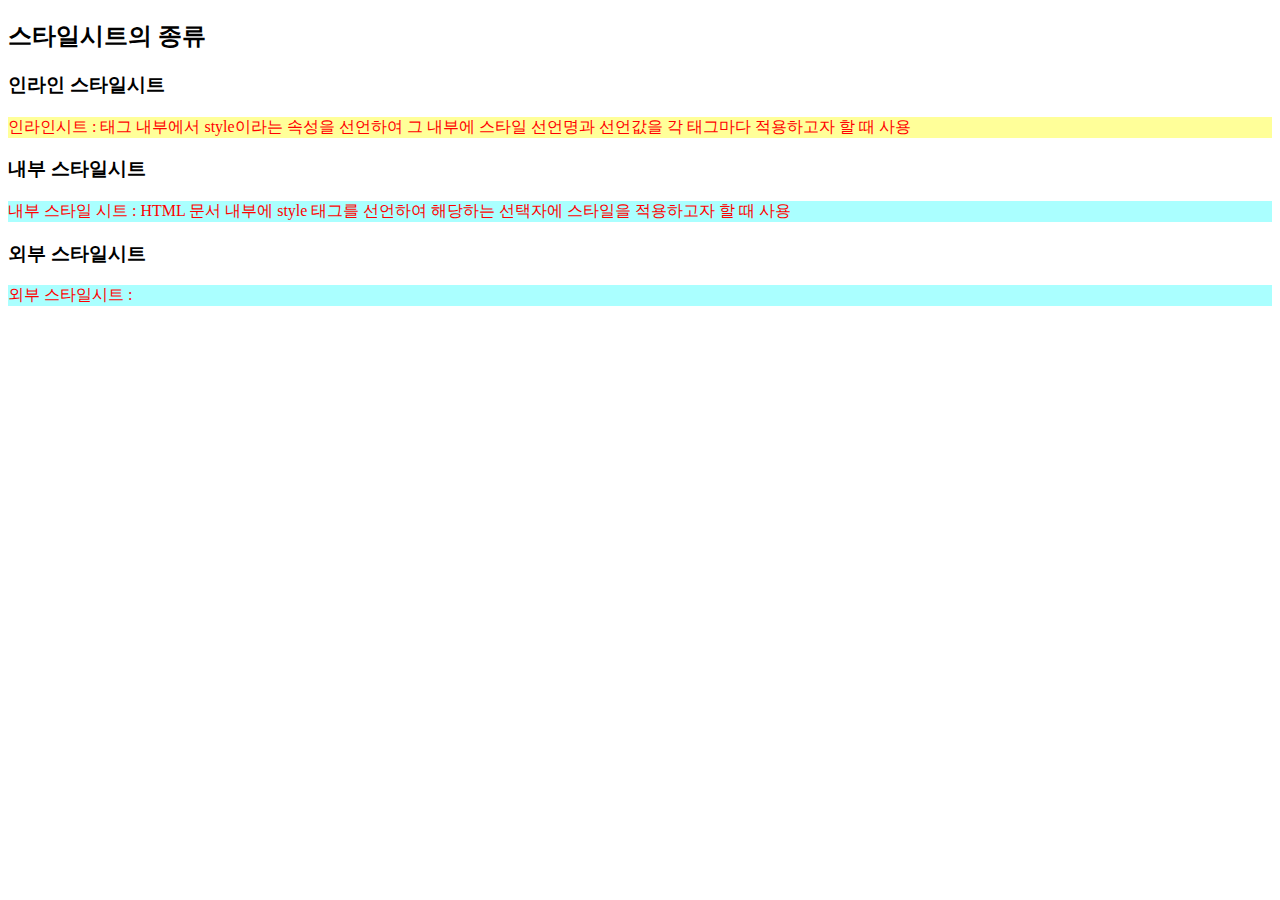
<file: index.html>
<!DOCTYPE html>
<html lang="en">
<head>
    <meta charset="UTF-8">
    <meta name="viewport" content="width=device-width, initial-scale=1.0">
    <title>04_CSS_구성하기_문법편</title>
    <link rel="stylesheet" href="./css/style.css">
    <style>
        p{
            color: red !important;
            background-color: #aff;
        }
    </style>
</head>
<body>
    <h2>스타일시트의 종류</h2>
    <h3>인라인 스타일시트</h3>
    <p style="color: #0000ff; background-color: #ff9;">인라인시트 : 태그 내부에서 style이라는 속성을 선언하여 그 내부에 스타일 선언명과 선언값을 각 태그마다 적용하고자 할 때 사용</p>

    <h3>내부 스타일시트</h3>
    <p>내부 스타일 시트 : HTML 문서 내부에 style 태그를 선언하여 해당하는 선택자에 스타일을 적용하고자 할 때 사용</p>

    <h3>외부 스타일시트</h3>
    <p>외부 스타일시트 : </p>
</body>
</html>
</file>
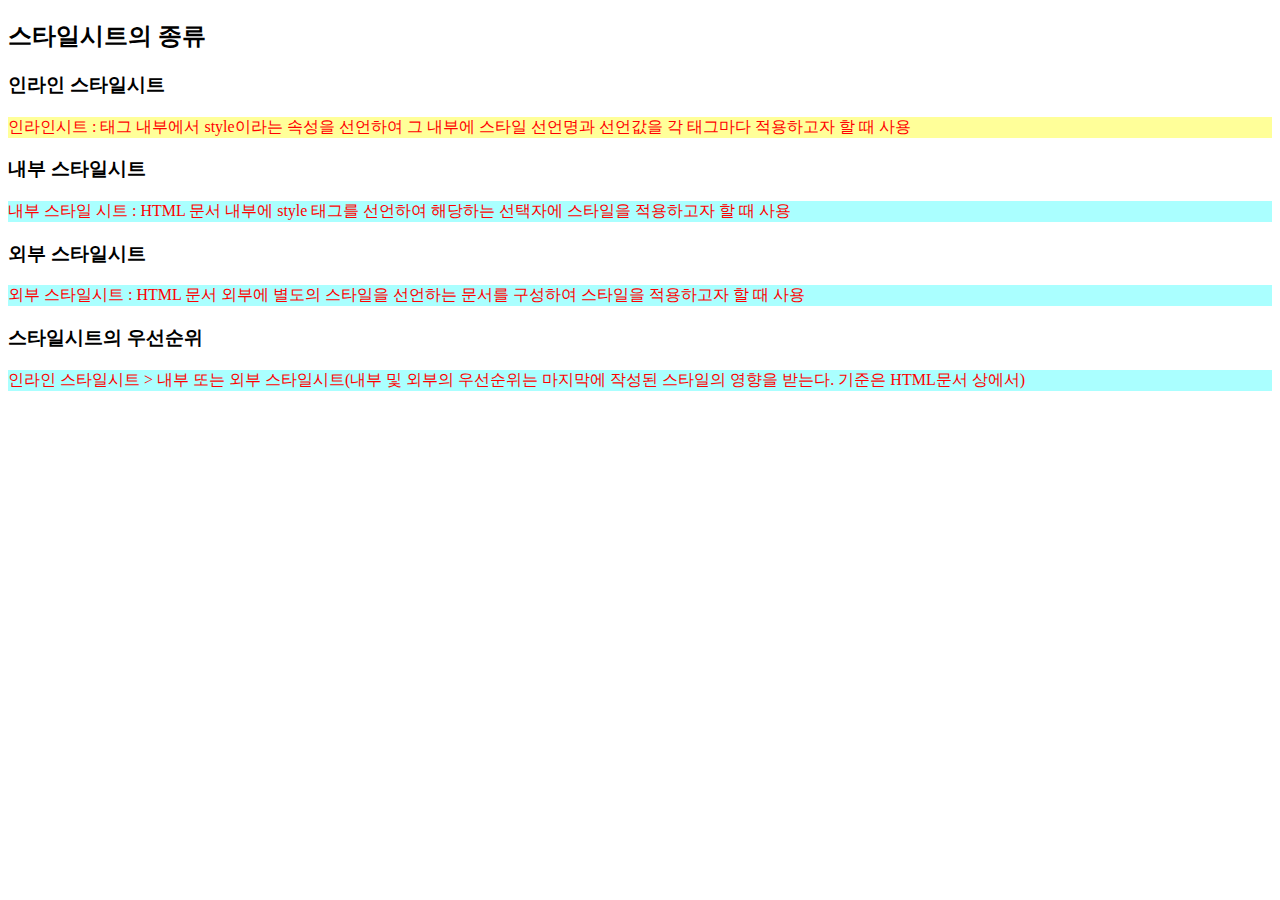
<file: 01_스타일시트/index.html>
<!DOCTYPE html>
<html lang="en">
<head>
    <meta charset="UTF-8">
    <meta name="viewport" content="width=device-width, initial-scale=1.0">
    <title>04_CSS_구성하기_문법편</title>
    <link rel="stylesheet" href="./css/style.css">
    <style>
        p{
            color: red !important;
            background-color: #aff;
        }
    </style>
</head>
<body>
    <h2>스타일시트의 종류</h2>
    <h3>인라인 스타일시트</h3>
    <p style="color: #0000ff; background-color: #ff9;">인라인시트 : 태그 내부에서 style이라는 속성을 선언하여 그 내부에 스타일 선언명과 선언값을 각 태그마다 적용하고자 할 때 사용</p>

    <h3>내부 스타일시트</h3>
    <p>내부 스타일 시트 : HTML 문서 내부에 style 태그를 선언하여 해당하는 선택자에 스타일을 적용하고자 할 때 사용</p>

    <h3>외부 스타일시트</h3>
    <p>외부 스타일시트 : HTML 문서 외부에 별도의 스타일을 선언하는 문서를 구성하여 스타일을 적용하고자 할 때 사용</p>

    <h3>스타일시트의 우선순위</h3>
    <p>인라인 스타일시트 > 내부 또는 외부 스타일시트(내부 및 외부의 우선순위는 마지막에 작성된 스타일의 영향을 받는다. 기준은 HTML문서 상에서)</p>
</body>
</html>
</file>
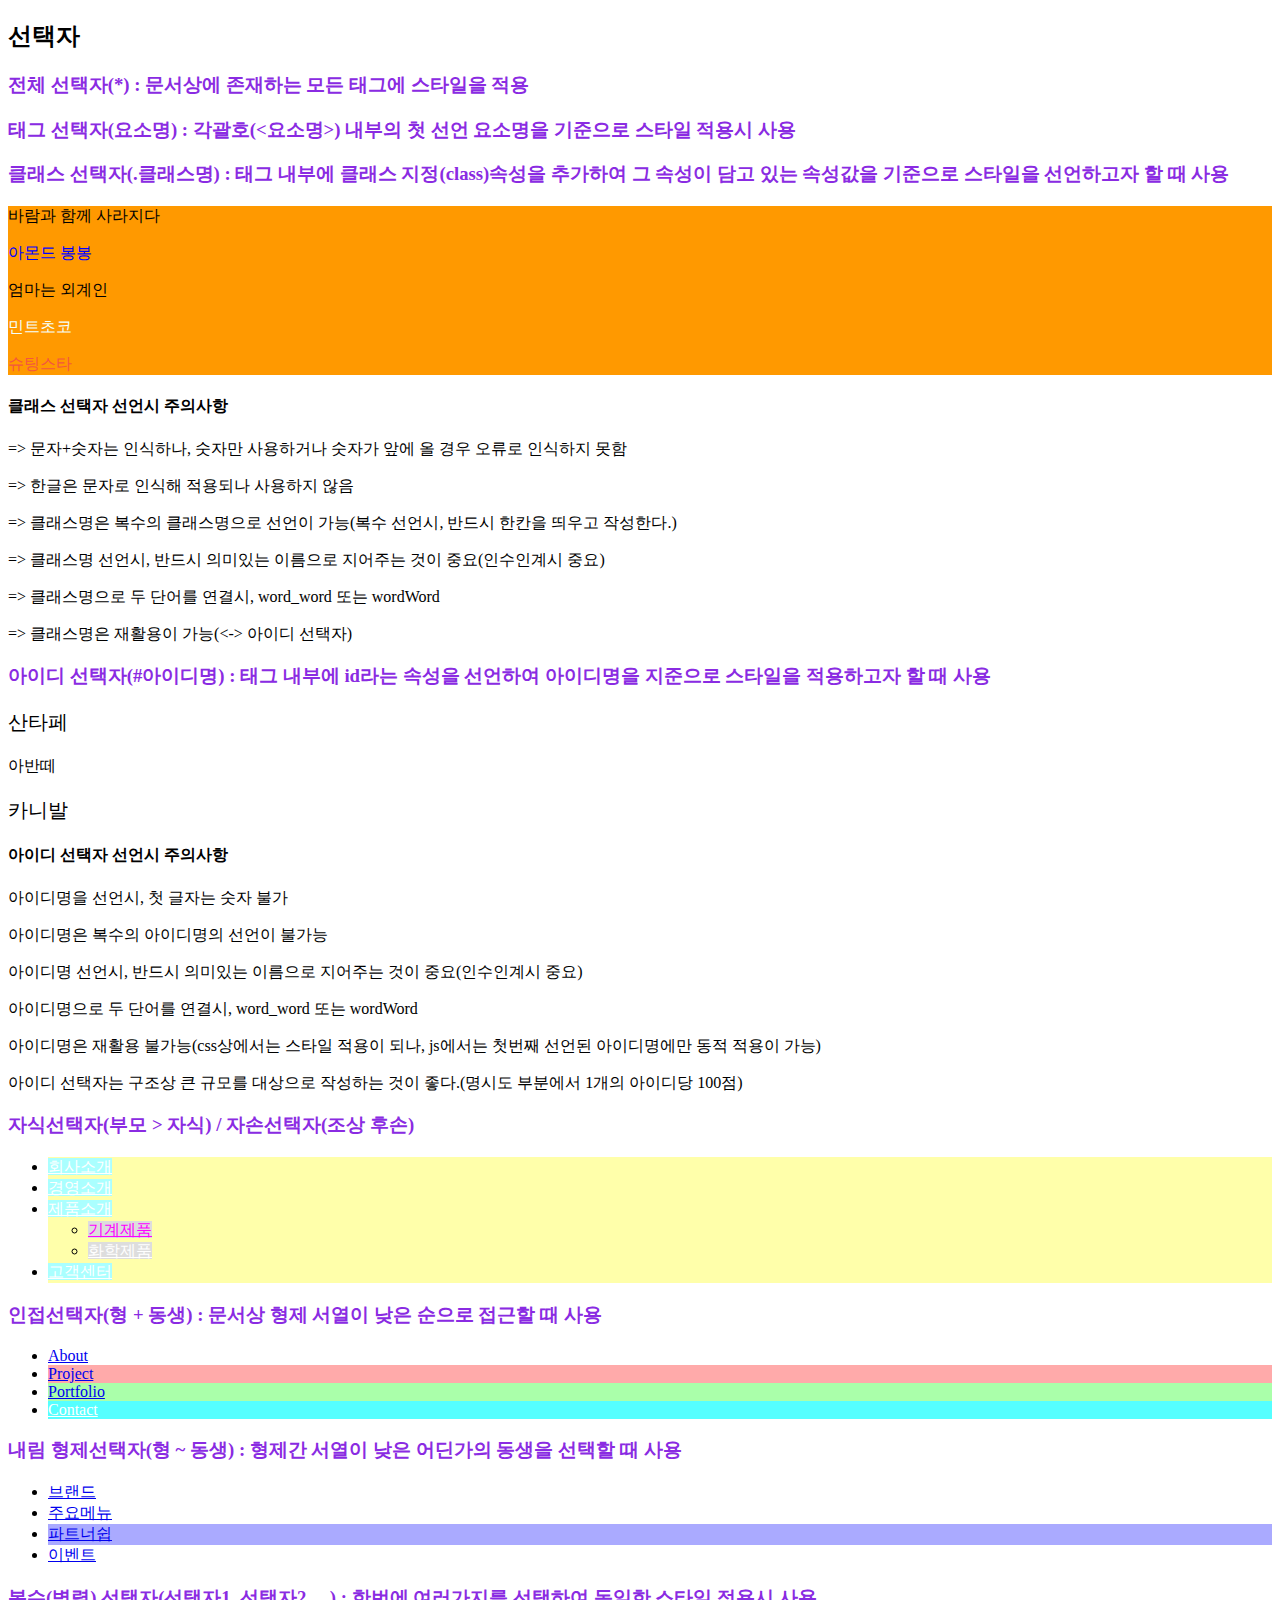
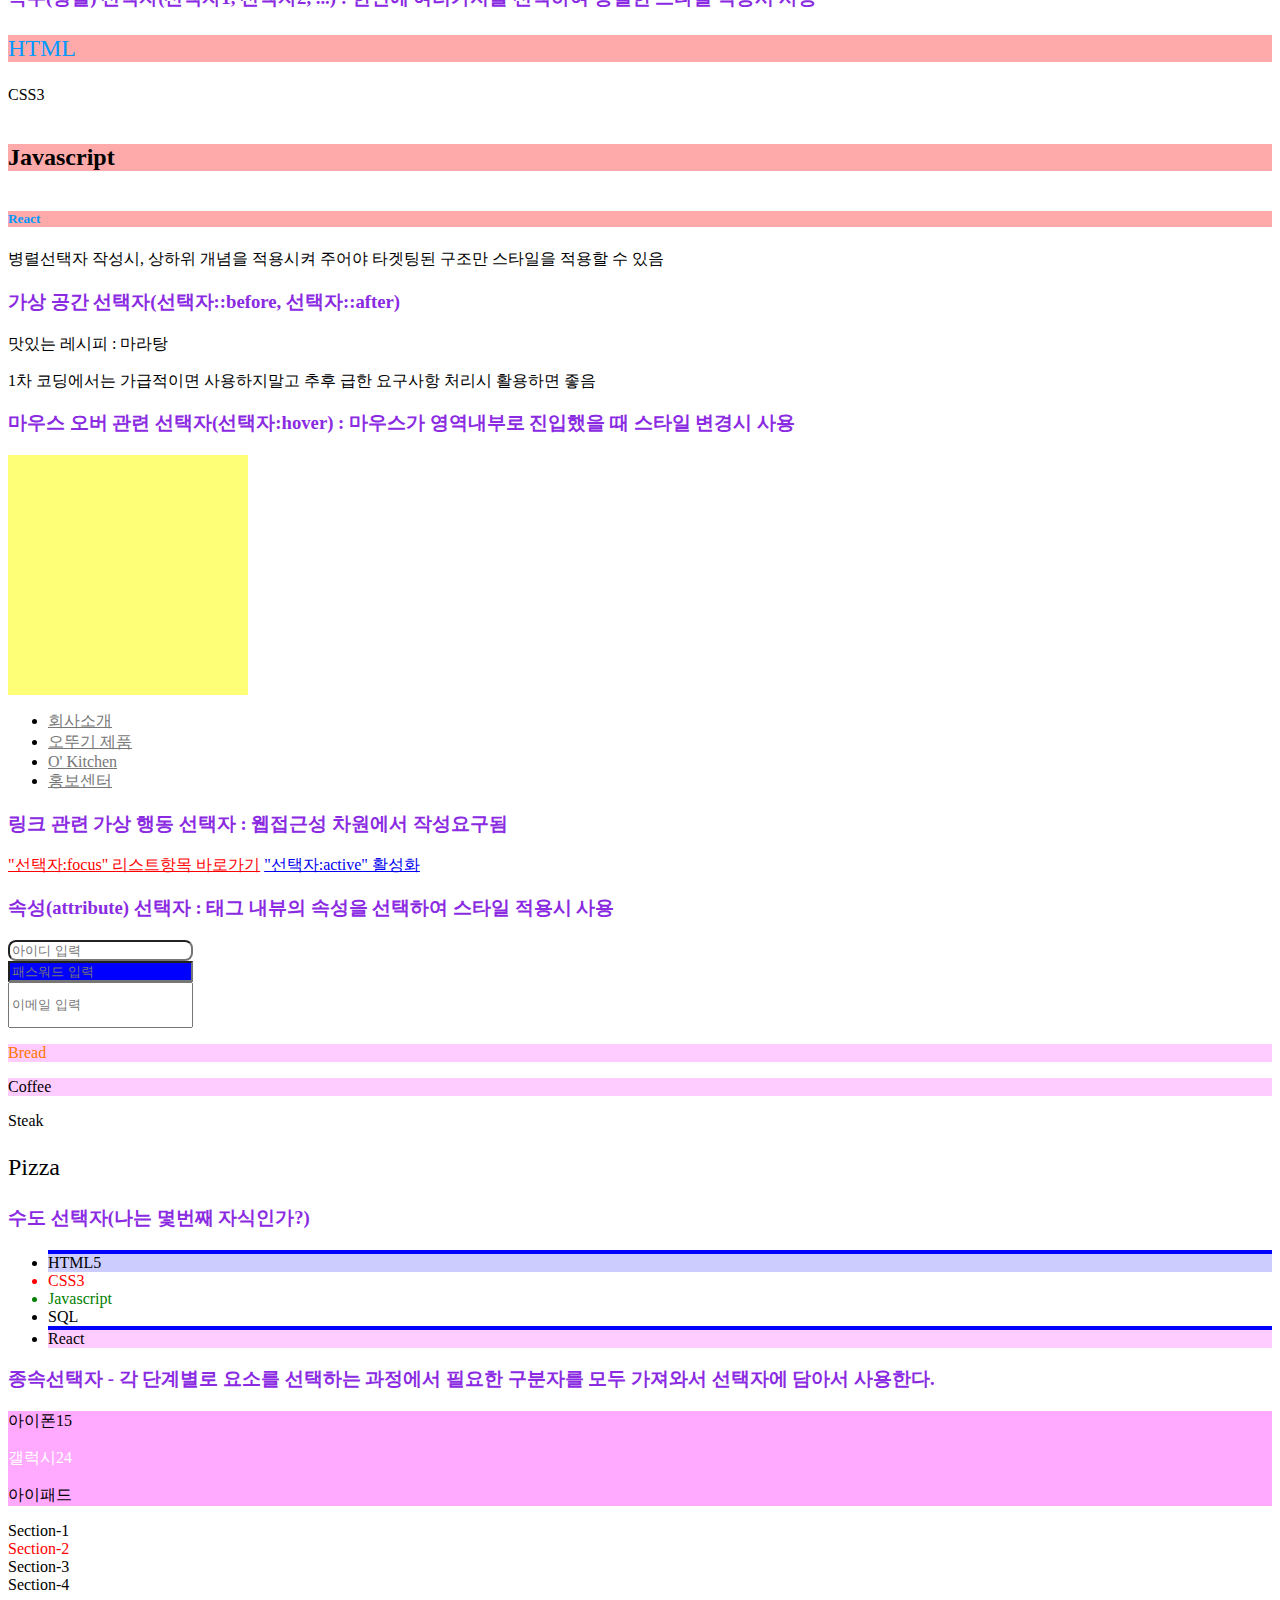
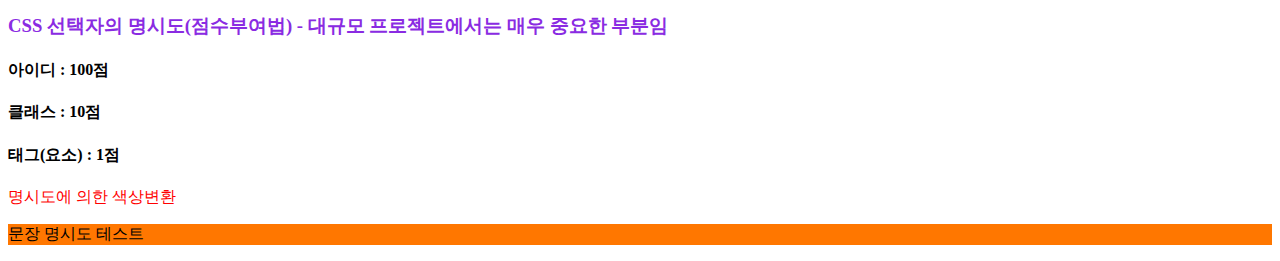
<file: 02_선택자/index.html>
<!DOCTYPE html>
<html lang="en">
<head>
    <meta charset="UTF-8">
    <meta name="viewport" content="width=device-width, initial-scale=1.0">
    <title>02_CSS_선택자</title>
    <link rel="stylesheet" href="./css/style.css">
</head>
<body>
    <h2>선택자</h2>
    <h3>전체 선택자(*) : 문서상에 존재하는 모든 태그에 스타일을 적용</h3>

    <h3>태그 선택자(요소명) : 각괄호(<요소명>) 내부의 첫 선언 요소명을 기준으로 스타일 적용시 사용</h3>

    <h3>클래스 선택자(.클래스명) : 태그 내부에 클래스 지정(class)속성을 추가하여 그 속성이 담고 있는 속성값을 기준으로 스타일을 선언하고자 할 때 사용</h3>
    <div class="class_selector">
        <p class="1">바람과 함께 사라지다</p>
        <p class="hit">아몬드 봉봉</p>
        <p class="fav_ice">엄마는 외계인</p>
        <p class="hit select_ice">민트초코</p>
        <p class="슈팅">슈팅스타</p>
    </div>
    <h4>클래스 선택자 선언시 주의사항</h4>
    <p>=> 문자+숫자는 인식하나, 숫자만 사용하거나 숫자가 앞에 올 경우 오류로 인식하지 못함 </p>
    <p>=> 한글은 문자로 인식해 적용되나 사용하지 않음</p>
    <p>=> 클래스명은 복수의 클래스명으로 선언이 가능(복수 선언시, 반드시 한칸을 띄우고 작성한다.)</p>
    <p>=> 클래스명 선언시, 반드시 의미있는 이름으로 지어주는 것이 중요(인수인계시 중요)</p>
    <p>=> 클래스명으로 두 단어를 연결시, word_word 또는 wordWord</p>
    <p>=> 클래스명은 재활용이 가능(<-> 아이디 선택자)</p>

    <h3>아이디 선택자(#아이디명) : 태그 내부에 id라는 속성을 선언하여 아이디명을 지준으로 스타일을 적용하고자 할 때 사용</h3>

    <div id="id_selector">
        <p id="txt_id">산타페</p>
        <p id="id_2 car">아반떼</p>
        <p id="txt_id">카니발</p>
    </div>

    <h4>아이디 선택자 선언시 주의사항</h4>
        <p>아이디명을 선언시, 첫 글자는 숫자 불가</p>
        <p>아이디명은 복수의 아이디명의 선언이 불가능</p>
        <p>아이디명 선언시, 반드시 의미있는 이름으로 지어주는 것이 중요(인수인계시 중요)</p>
        <p>아이디명으로 두 단어를 연결시, word_word 또는 wordWord</p>
        <p>아이디명은 재활용 불가능(css상에서는 스타일 적용이 되나, js에서는 첫번째 선언된 아이디명에만 동적 적용이 가능)</p>
        <p>아이디 선택자는 구조상 큰 규모를 대상으로 작성하는 것이 좋다.(명시도 부분에서 1개의 아이디당 100점)</p>

    <h3>자식선택자(부모 > 자식) / 자손선택자(조상 후손)</h3>
    <ul class="menu">
        <li><a href="#">회사소개</a></li>
        <li><a href="#">경영소개</a></li>
        <li>
            <a href="#">제품소개</a>
            <ul>
                <li><a href="#" class="detail">기계제품</a></li>
                <li><a href="#">화학제품</a></li>
            </ul>
        </li>
        <li><a href="#">고객센터</a></li>
    </ul>

    <h3>인접선택자(형 + 동생) : 문서상 형제 서열이 낮은 순으로 접근할 때 사용</h3>
    <ul class="brother_selector">
        <li class="cur_page"><a href="#">About</a></li>
        <li><a href="#">Project</a></li>
        <li class="target_page"><a href="#">Portfolio</a></li>
        <li><a href="#">Contact</a></li>
    </ul>

    <h3>내림 형제선택자(형 ~ 동생) : 형제간 서열이 낮은 어딘가의 동생을 선택할 때 사용</h3>
    <ul class="brother_selector2">
        <li class="current">
            <a href="#">브랜드</a>
        </li>
        <li>
            <a href="#">주요메뉴</a>
        </li>
        <li class="partner">
            <a href="#">파트너쉽</a>
        </li>
        <li>
            <a href="#">이벤트</a>
        </li>
    </ul>

    <h3>복수(병렬) 선택자(선택자1, 선택자2, ...) : 한번에 여러가지를 선택하여 동일한 스타일 적용시 사용</h3>
    <div class="several_selector">
        <p>HTML</p>
        <span>CSS3</span>
        <h5>Javascript</h5>
    </div>
    <h5 class="target_lang">React</h5>
    <p>병렬선택자 작성시, 상하위 개념을 적용시켜 주어야 타겟팅된 구조만 스타일을 적용할 수 있음</p>

    <h3>가상 공간 선택자(선택자::before, 선택자::after)</h3>
    <p class="virtual_space">레시피</p>
    <p>1차 코딩에서는 가급적이면 사용하지말고 추후 급한 요구사항 처리시 활용하면 좋음</p>

    <h3>마우스 오버 관련 선택자(선택자:hover) : 마우스가 영역내부로 진입했을 때 스타일 변경시 사용</h3>
    <div class="change_bg"></div>
    <ul class="com_menu">
        <li><a href="#">회사소개</a></li>
        <li><a href="#">오뚜기 제품</a></li>
        <li><a href="#">O' Kitchen</a></li>
        <li><a href="#">홍보센터</a></li>
    </ul>

    <h3>링크 관련 가상 행동 선택자 : 웹접근성 차원에서 작성요구됨 </h3>
    <a href="#" class="a_focus">"선택자:focus" 리스트항목 바로가기</a>
    <a href="#" class="a_active">"선택자:active" 활성화</a>

    <h3>속성(attribute) 선택자 : 태그 내뷰의 속성을 선택하여 스타일 적용시 사용</h3>
    <div class="attr_selector1">
        <div>
            <input type="text" placeholder="아이디 입력"/>
        </div>
        <div>
            <input type="password" placeholder="패스워드 입력"/>
        </div>
        <div>
            <input type="email" placeholder="이메일 입력"/>
        </div>
    </div>
    <div class="attr_selector2">
        <p class="dessert food">Bread</p>
        <p class="food dessert tea">Coffee</p>
        <p class="diet dishes">Steak</p>
        <p class="cheeze diet">Pizza</p>
    </div>

    <h3>수도 선택자(나는 몇번째 자식인가?)</h3>
    <ul class="nth_selector">
        <li>HTML5</li>
        <li>CSS3</li>
        <li>Javascript</li>
        <li>SQL</li>
        <li>React</li>
    </ul>

    <h3>종속선택자 - 각 단계별로 요소를 선택하는 과정에서 필요한 구분자를 모두 가져와서 선택자에 담아서 사용한다.</h3>
    <div class="contain_selector1">
        <p>아이폰15</p>
        <p class="myFav">갤럭시24</p>
        <p>아이패드</p>
    </div>

    <div class="contain_ex">
        <div>Section-1</div>
        <div id="space" class="place">Section-2</div>
        <div>Section-3</div>
        <div>Section-4</div>
    </div>

    <h3>CSS 선택자의 명시도(점수부여법) - 대규모 프로젝트에서는 매우 중요한 부분임</h3>
    <h4>아이디 : 100점</h4>
    <h4>클래스 : 10점</h4>
    <h4>태그(요소) : 1점</h4>
    <div id="css_score">
        <p id="score" class="level">명시도에 의한 색상변환</p>
    </div>

    <div id="section">
        <div class="part">
            <p id="txt_test" class="txt_cont">문장 명시도 테스트</p>
        </div>
    </div>


</body>
</html>
</file>
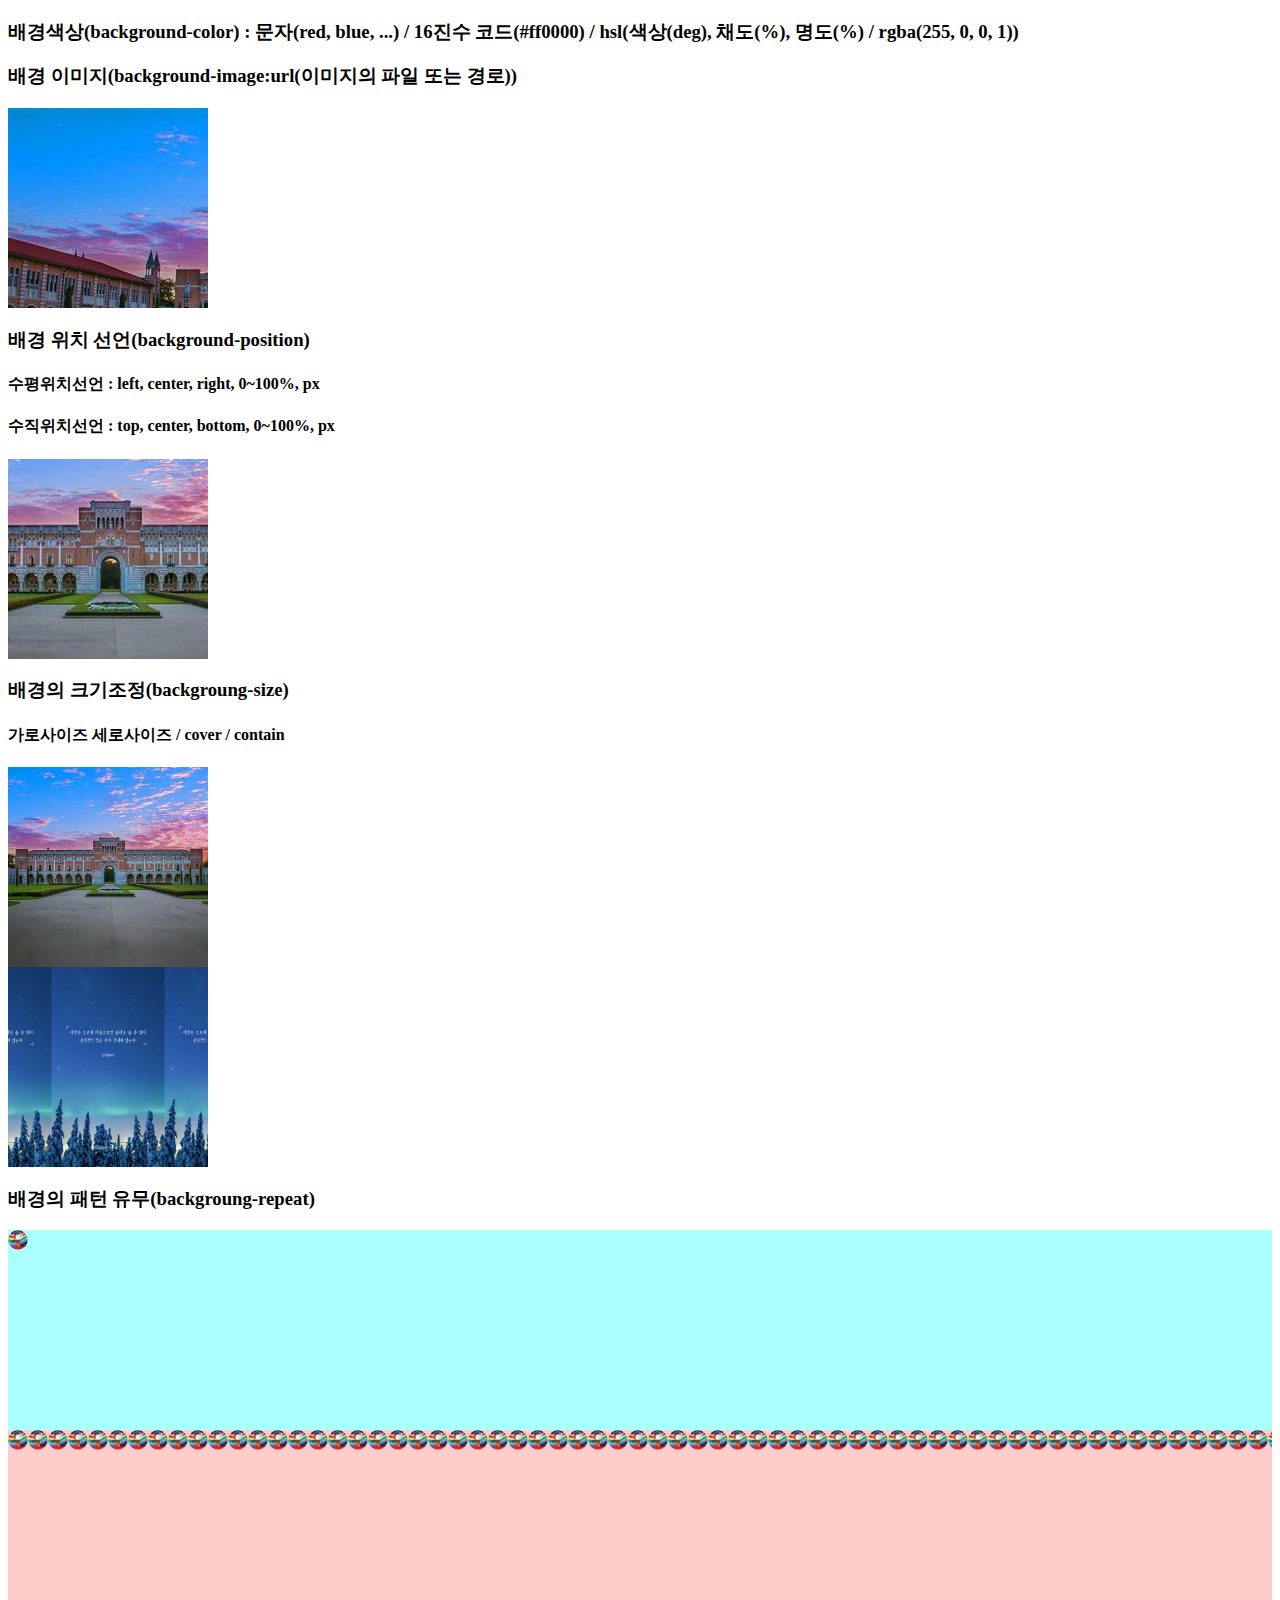
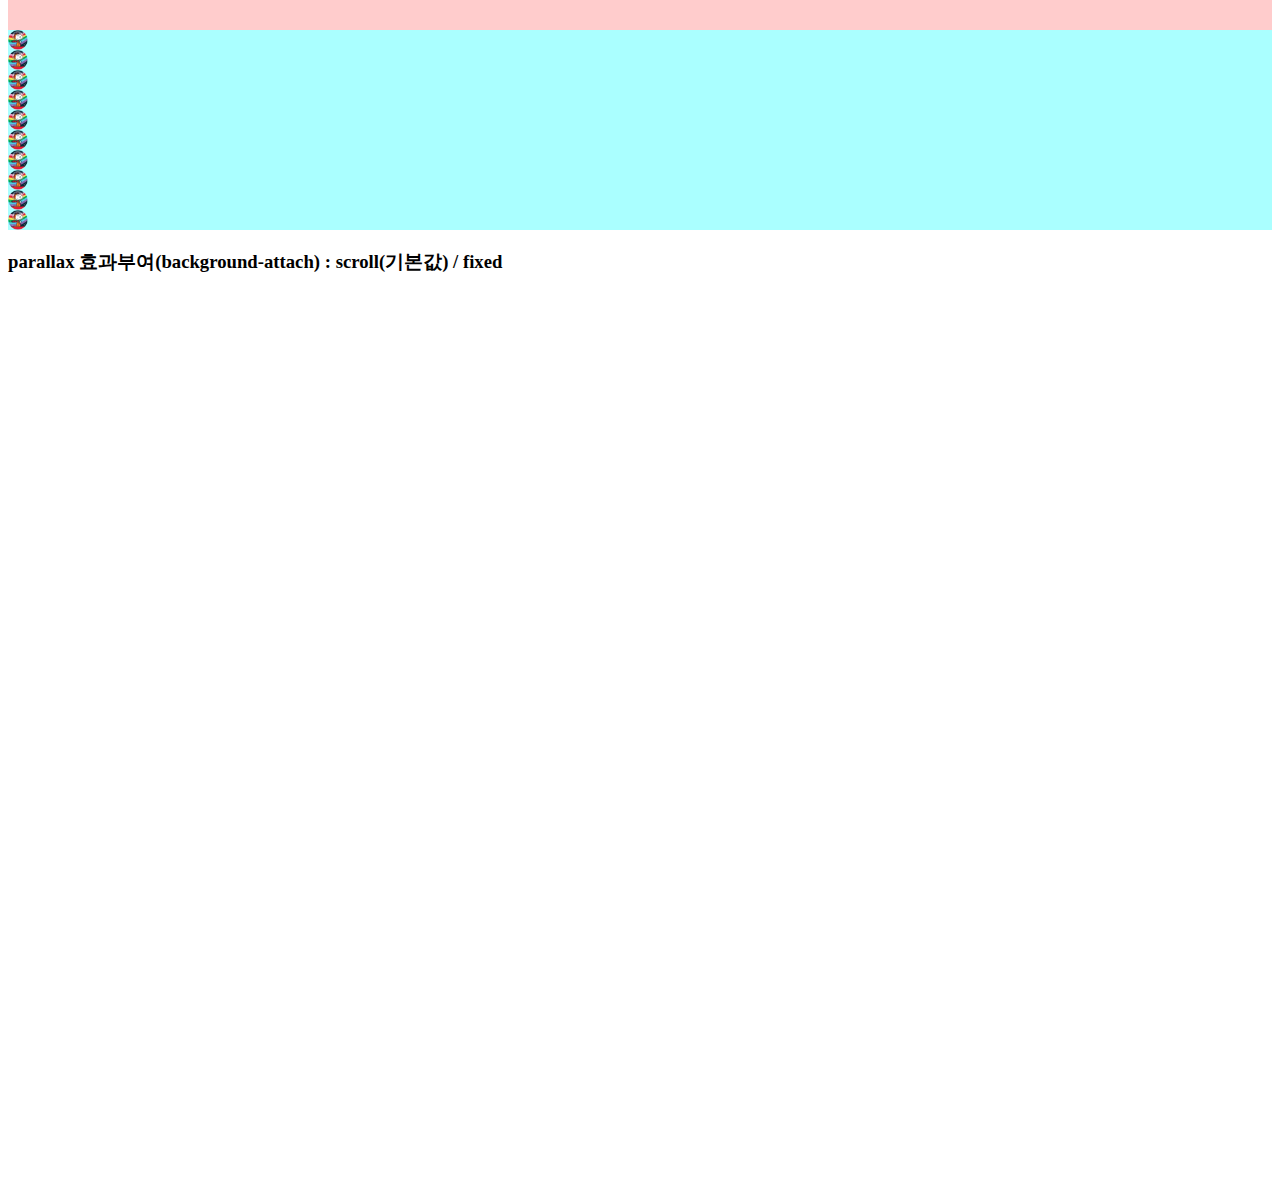
<file: 04_배경/index.html>
<!DOCTYPE html>
<html lang="en">
<head>
    <meta charset="UTF-8">
    <meta name="viewport" content="width=device-width, initial-scale=1.0">
    <title>04_배경</title>
    <link rel="stylesheet" href="./css/style.css">
</head>
<body>
    <h3>배경색상(background-color) : 문자(red, blue, ...) / 16진수 코드(#ff0000) / hsl(색상(deg), 채도(%), 명도(%) / rgba(255, 0, 0, 1)) </h3>

    <h3>배경 이미지(background-image:url(이미지의 파일 또는 경로))</h3>
    <div class="bg_image_01"></div>

    <h3>배경 위치 선언(background-position)</h3>
    <h4>수평위치선언 : left, center, right, 0~100%, px</h4>
    <h4>수직위치선언 : top, center, bottom, 0~100%, px</h4>
    <div class="bg_image_02"></div>

    <h3>배경의 크기조정(backgroung-size)</h3>
    <h4>가로사이즈 세로사이즈 / cover / contain</h4>
    <div class="bg_image_03"></div>
    <div class="bg_image_04"></div>

    <h3>배경의 패턴 유무(backgroung-repeat)</h3>
    <div class="bg_image_05"></div>
    <div class="bg_image_06"></div>
    <div class="bg_image_07"></div>

    <h3>parallax 효과부여(background-attach) : scroll(기본값) / fixed</h3>
    <div class="bg_attach"></div>

</body>
</html>
</file>
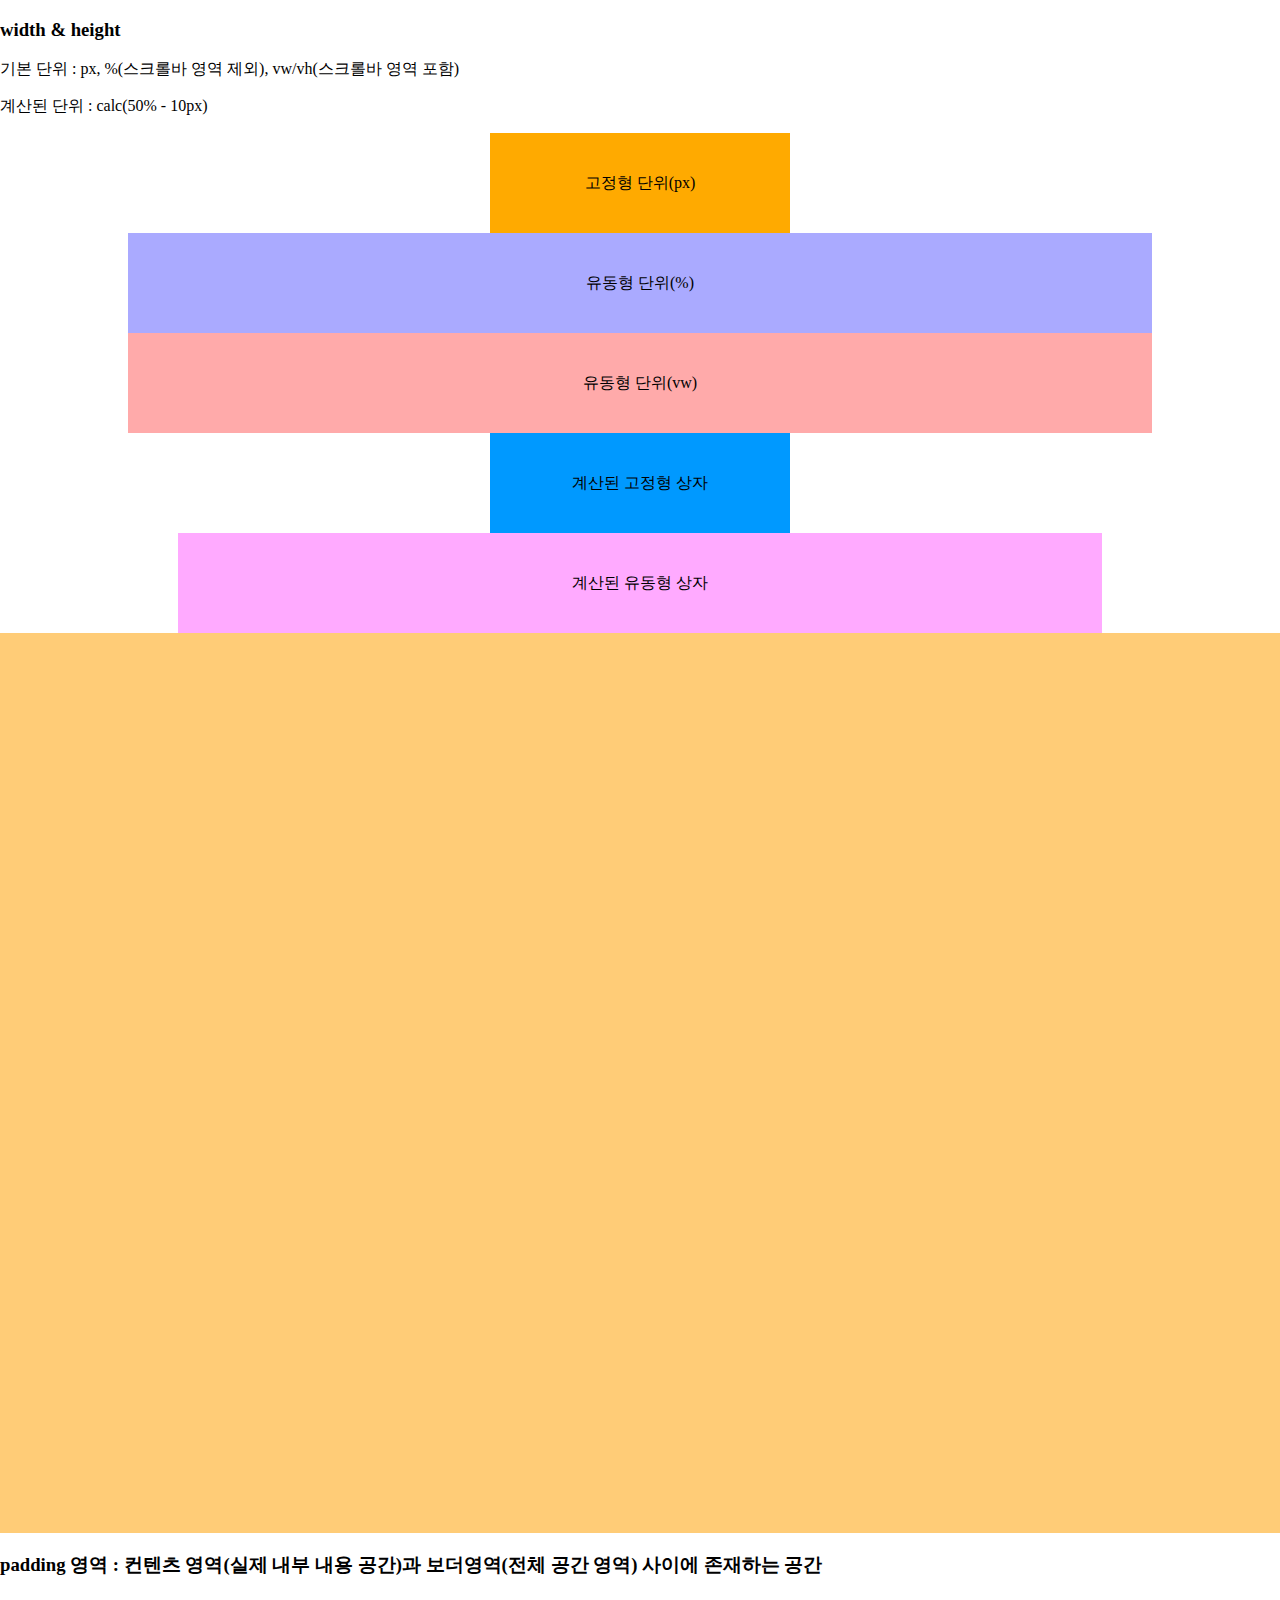
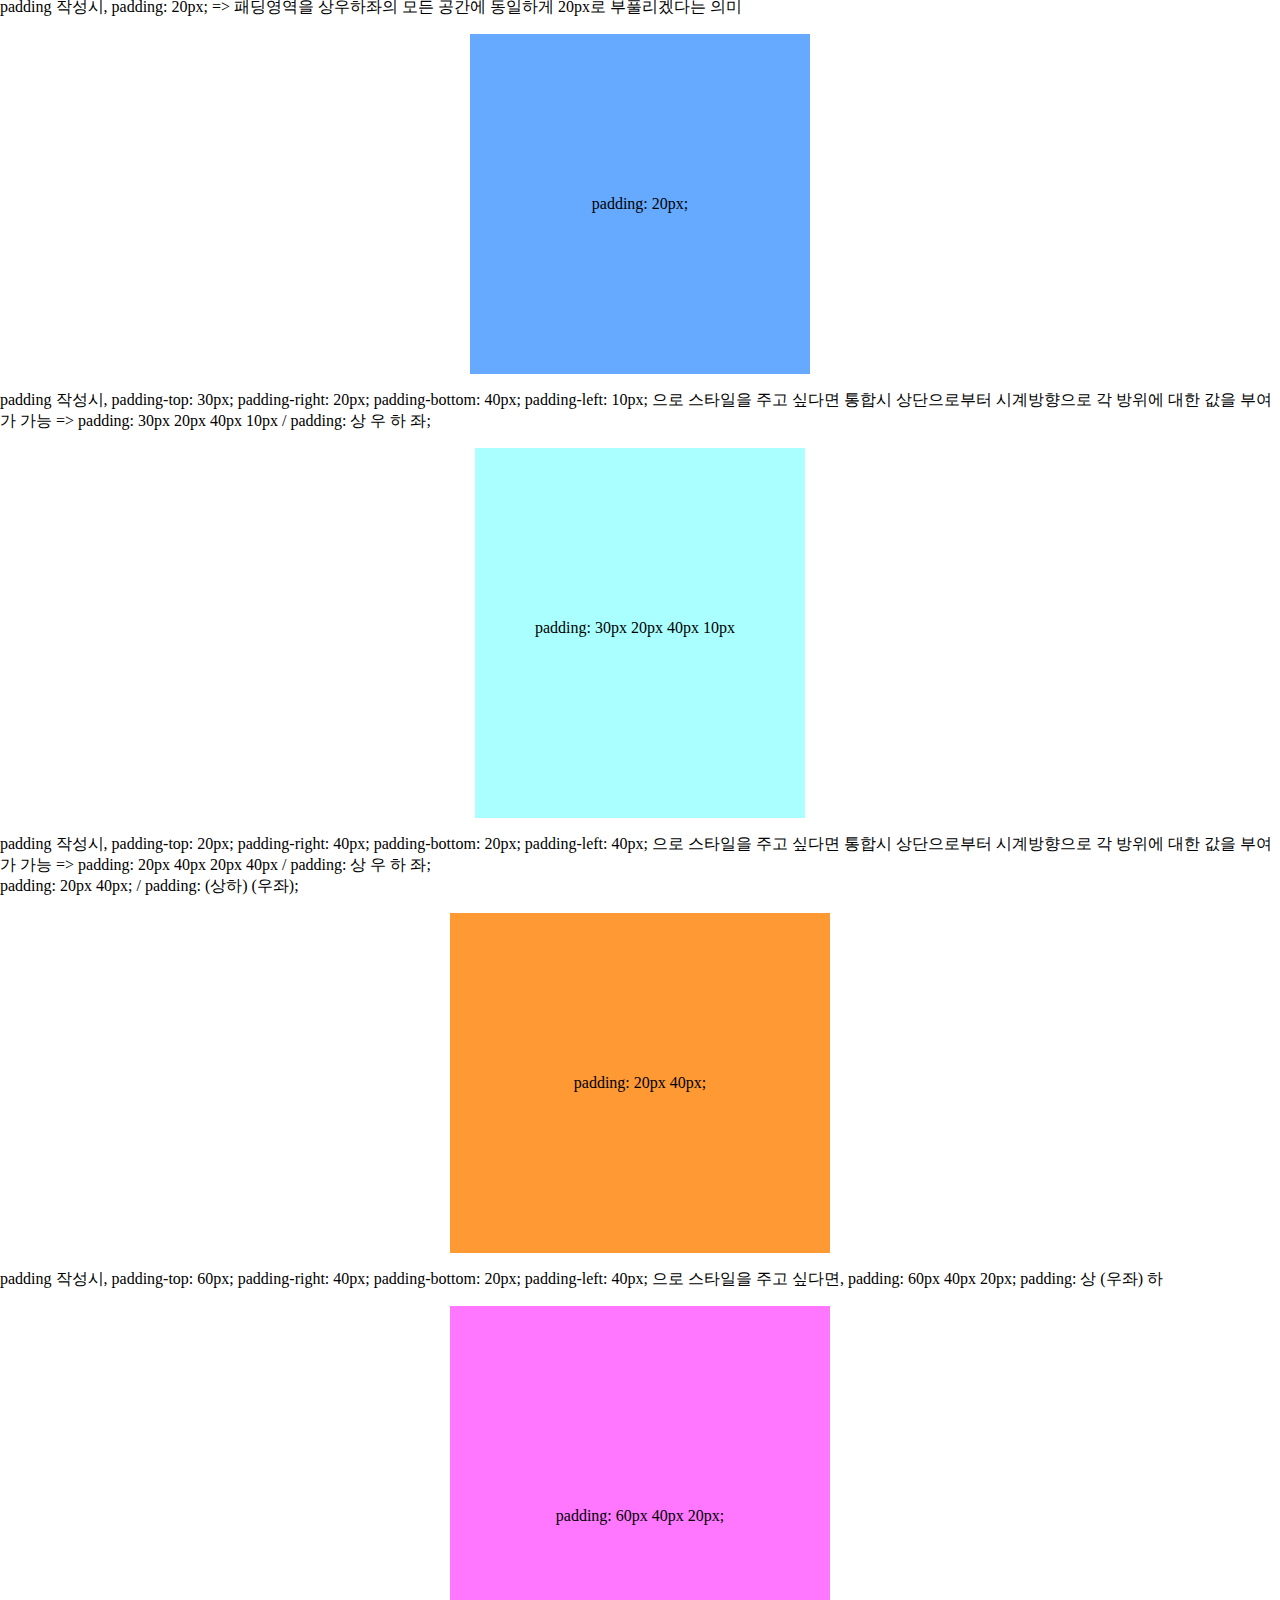
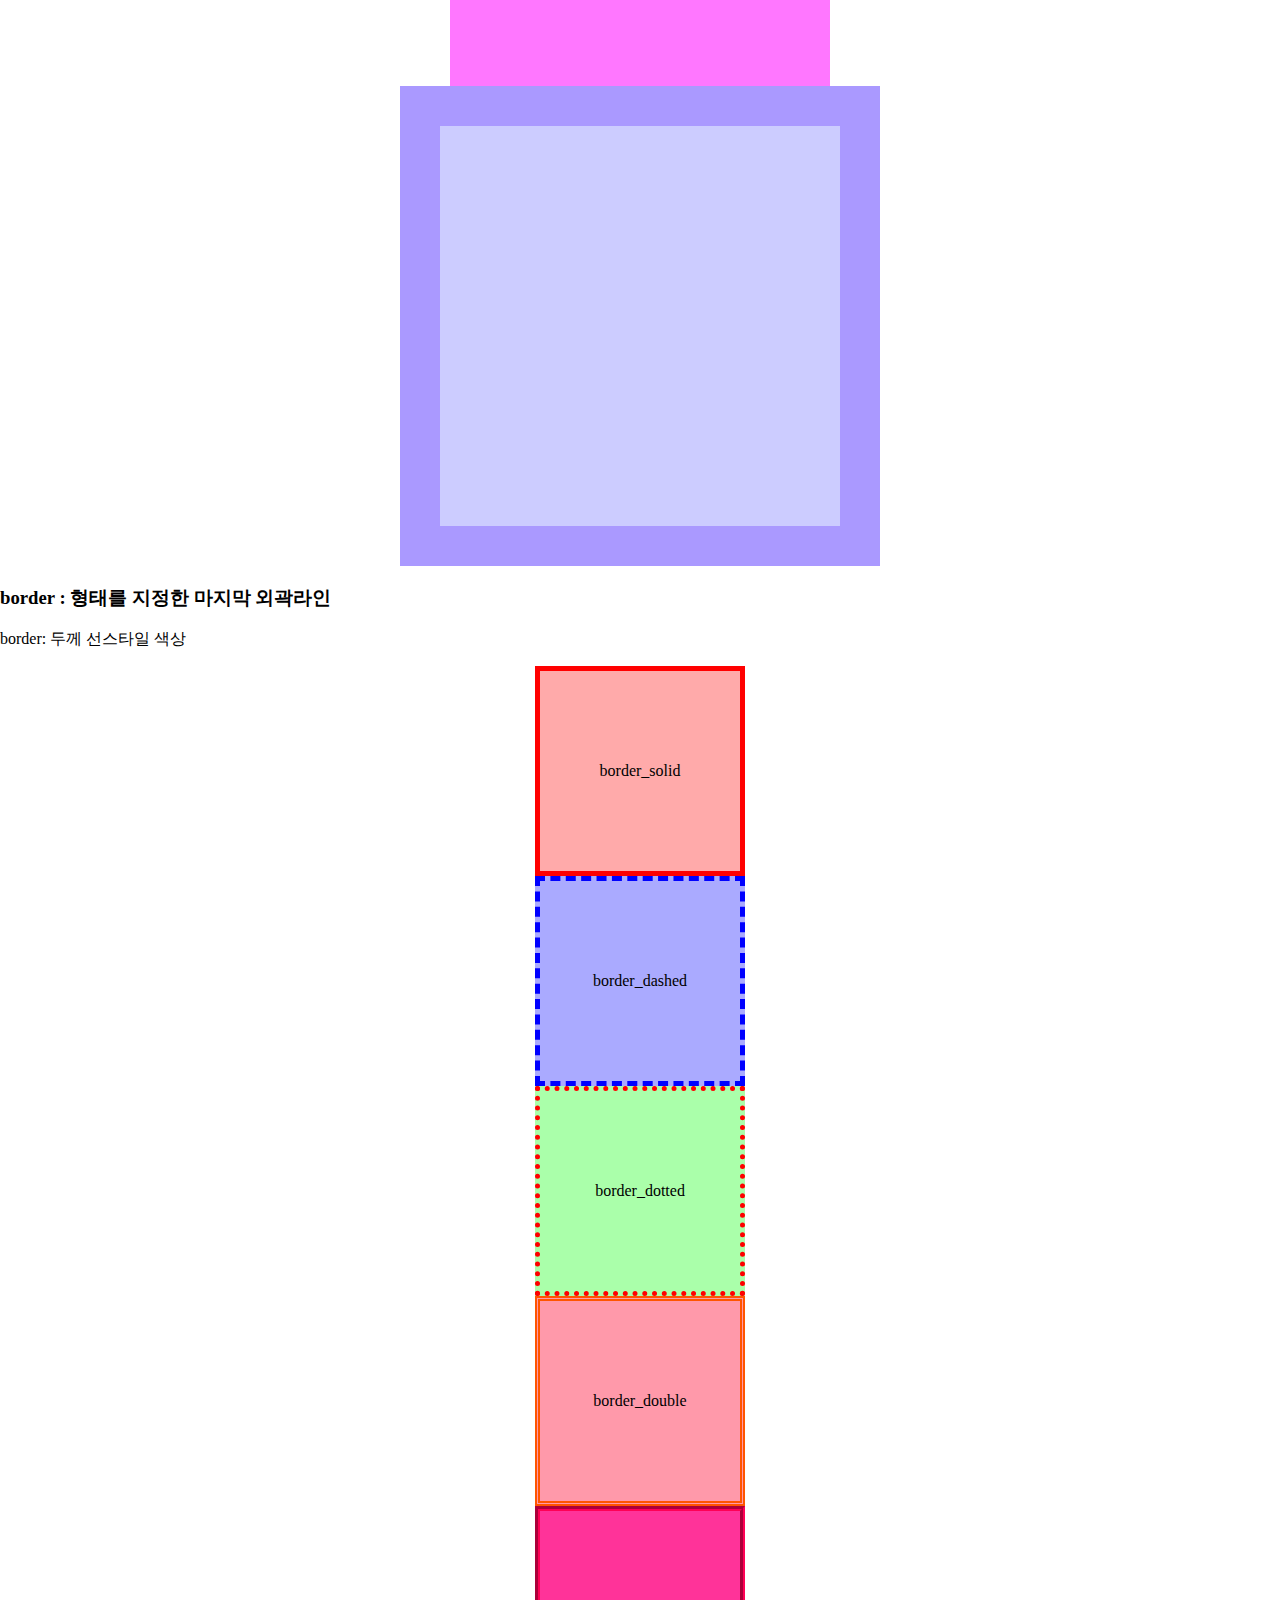
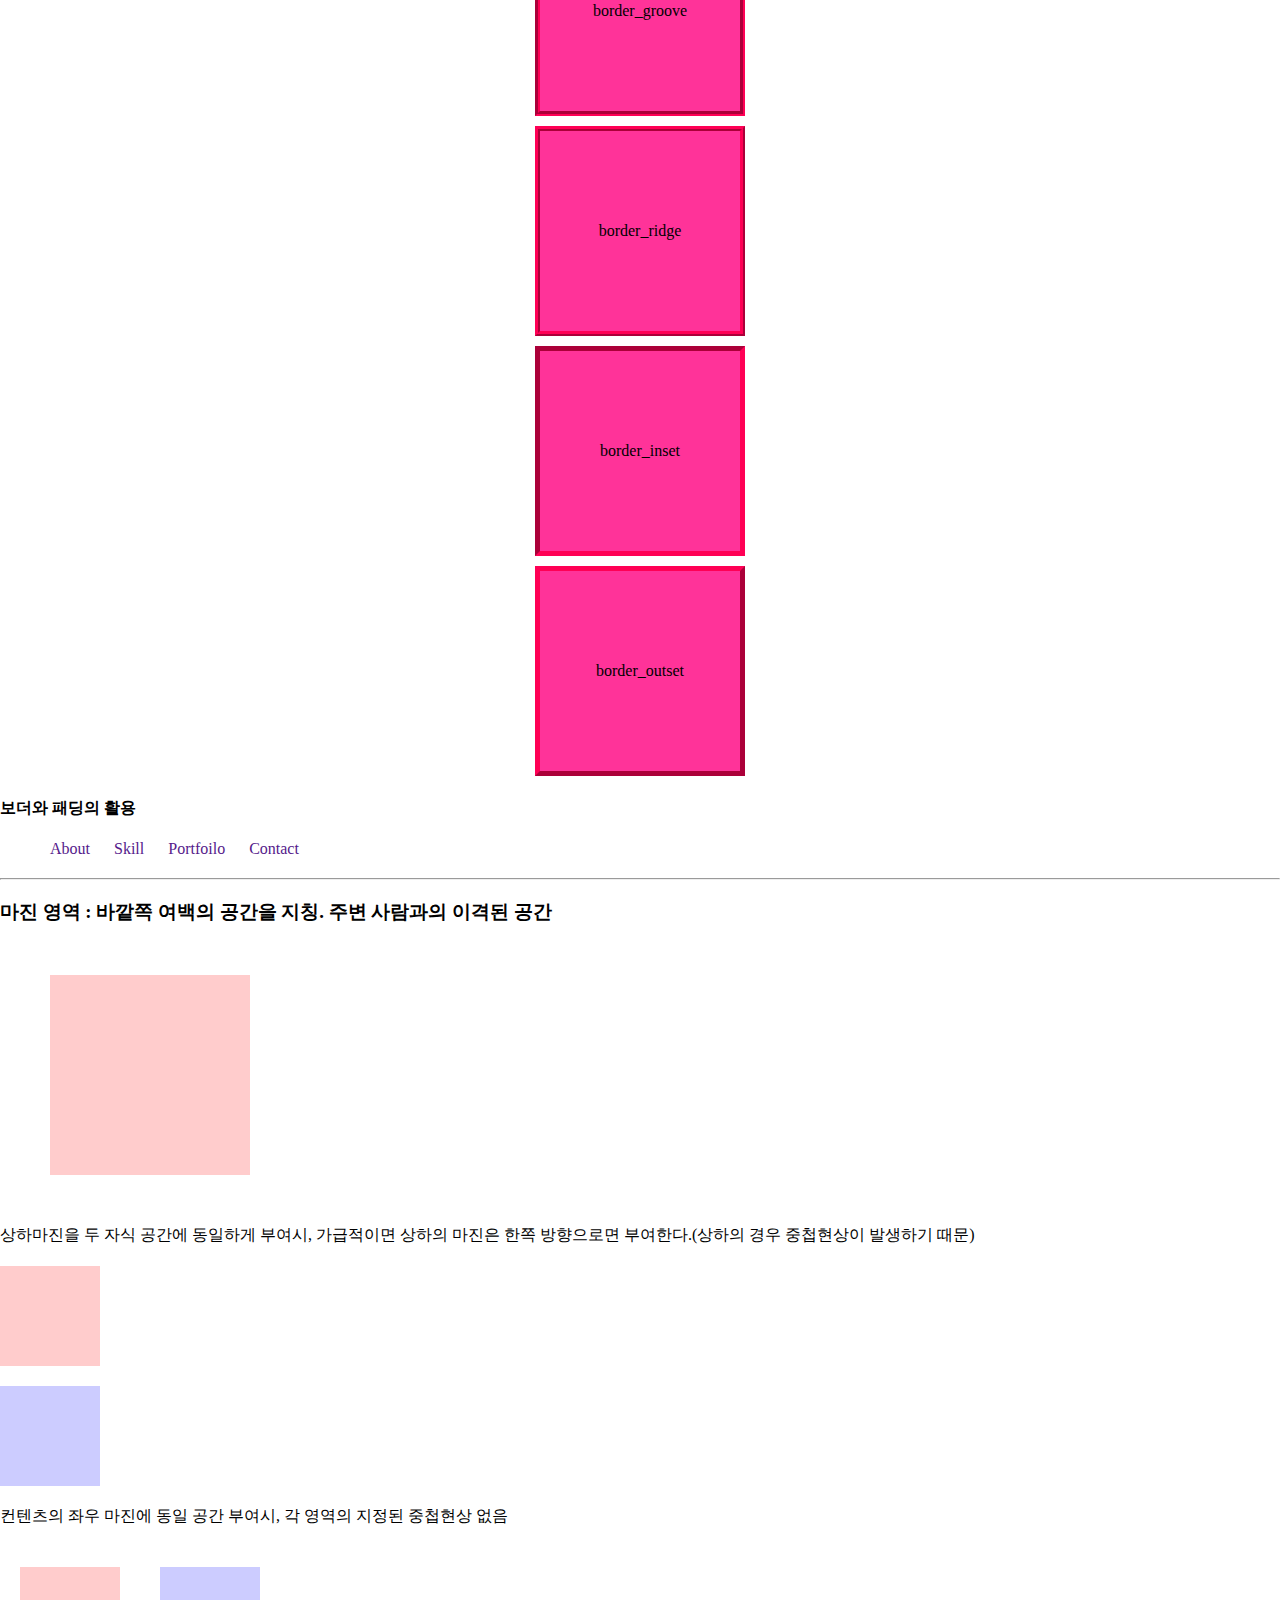
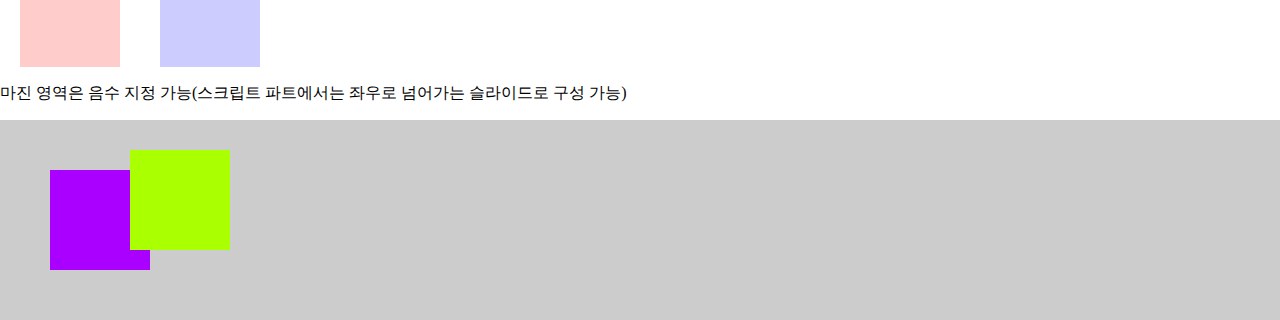
<file: 05_박스/index.html>
<!DOCTYPE html>
<html lang="en">
<head>
    <meta charset="UTF-8">
    <meta name="viewport" content="width=device-width, initial-scale=1.0">
    <title>05_CSS_박스</title>
    <link rel="stylesheet" href="./css/style.css">
</head>
<body>
    <!-- 가로 세로에 대한 수치 : px, %, vw/vh, calc(50% - 10px)

    패딩

    마진

    보더 -->

    <h3>width & height</h3>
    <p>기본 단위 : px, %(스크롤바 영역 제외), vw/vh(스크롤바 영역 포함)</p>
    <p>계산된 단위 : calc(50% - 10px)</p>

    <div class="fixed_unit_px">고정형 단위(px)</div>
    <div class="change_unit_per">유동형 단위(%)</div>
    <div class="chang_unit_vw">유동형 단위(vw)
    </div>
    <div class="calc_unit_px">계산된 고정형 상자</div>
    <div class="calc_unit_per">계산된 유동형 상자</div>
    <div class="full_height"></div>

    <h3>padding 영역 : 컨텐츠 영역(실제 내부 내용 공간)과 보더영역(전체 공간 영역) 사이에 존재하는 공간</h3>
    <p>padding 작성시, padding: 20px; => 패딩영역을 상우하좌의 모든 공간에 동일하게 20px로 부풀리겠다는 의미</p>
    <div class="padding_space_01">
        padding: 20px;
    </div>

    <p>padding 작성시, 
        padding-top: 30px; 
        padding-right: 20px; 
        padding-bottom: 40px;
        padding-left: 10px;
        으로 스타일을 주고 싶다면 
        통합시 상단으로부터 시계방향으로 각 방위에 대한 값을 부여가 가능 => 
        padding: 30px 20px 40px 10px / padding: 상 우 하 좌;
    </p>
    <div class="padding_space_02">
        padding: 30px 20px 40px 10px
    </div>

    <p>padding 작성시, 
        padding-top: 20px;
        padding-right: 40px; 
        padding-bottom: 20px;
        padding-left: 40px;
        으로 스타일을 주고 싶다면
        통합시 상단으로부터 시계방향으로 각 방위에 대한 값을 부여가 가능 => 
        padding: 20px 40px 20px 40px / 
        padding: 상 우 하 좌;  <br />
        padding: 20px 40px; / 
        padding: (상하) (우좌);
    </p>
    <div class="padding_space_03">
        padding: 20px 40px;
    </div>

    <p>
        padding 작성시, 
        padding-top: 60px;
        padding-right: 40px; 
        padding-bottom: 20px;
        padding-left: 40px;
        으로 스타일을 주고 싶다면,

        padding: 60px 40px 20px;
        padding: 상 (우좌) 하
    </p>

    <div class="padding_space_04">
        padding: 60px 40px 20px;
    </div>

    <div class="multi_padding_box">
        <div class="child_box"></div>
    </div>

    <h3>border : 형태를 지정한 마지막 외곽라인</h3>
    <p>border: 두께 선스타일 색상</p>
    <div class="border_solid">
        border_solid
    </div>
    <div class="border_dashed">
        border_dashed
    </div>
    <div class="border_dotted">
        border_dotted
    </div>
    <div class="border_double">
        border_double
    </div>
    <div class="border_groove">
        border_groove
    </div>
    <div class="border_ridge">
        border_ridge
    </div>
    <div class="border_inset">
        border_inset
    </div>
    <div class="border_outset">
        border_outset
    </div>

    <h4>보더와 패딩의 활용</h4>
    <ul class="b_p_menu">
        <li>
            <a href="">About</a>
        </li>
        <li>
            <a href="">Skill</a>
        </li>
        <li>
            <a href="">Portfoilo</a>
        </li>
        <li>
            <a href="">Contact</a>
        </li>
    </ul>

    <hr />

    <h3>마진 영역 : 바깥쪽 여백의 공간을 지칭. 주변 사람과의 이격된 공간</h3>
    <div class="margin_space_01"></div>

    <p>상하마진을 두 자식 공간에 동일하게 부여시, 가급적이면 상하의 마진은 한쪽 방향으로면 부여한다.(상하의 경우 중첩현상이 발생하기 때문)</p>
    <div class="margin_space_02">
        <div class="child1"></div>
        <div class="child2"></div>
    </div>

    <p>컨텐츠의 좌우 마진에 동일 공간 부여시, 각 영역의 지정된 중첩현상 없음</p>
    <div class="margin_space_03">
        <div class="child1"></div>
        <div class="child2"></div>
    </div>

    <p>마진 영역은 음수 지정 가능(스크립트 파트에서는 좌우로 넘어가는 슬라이드로 구성 가능)</p>
    <div class="margin_minus_space">
        <div class="main_space"></div>
        <div class="reverse_space"></div>     
    </div>










</body>
</html>
</file>
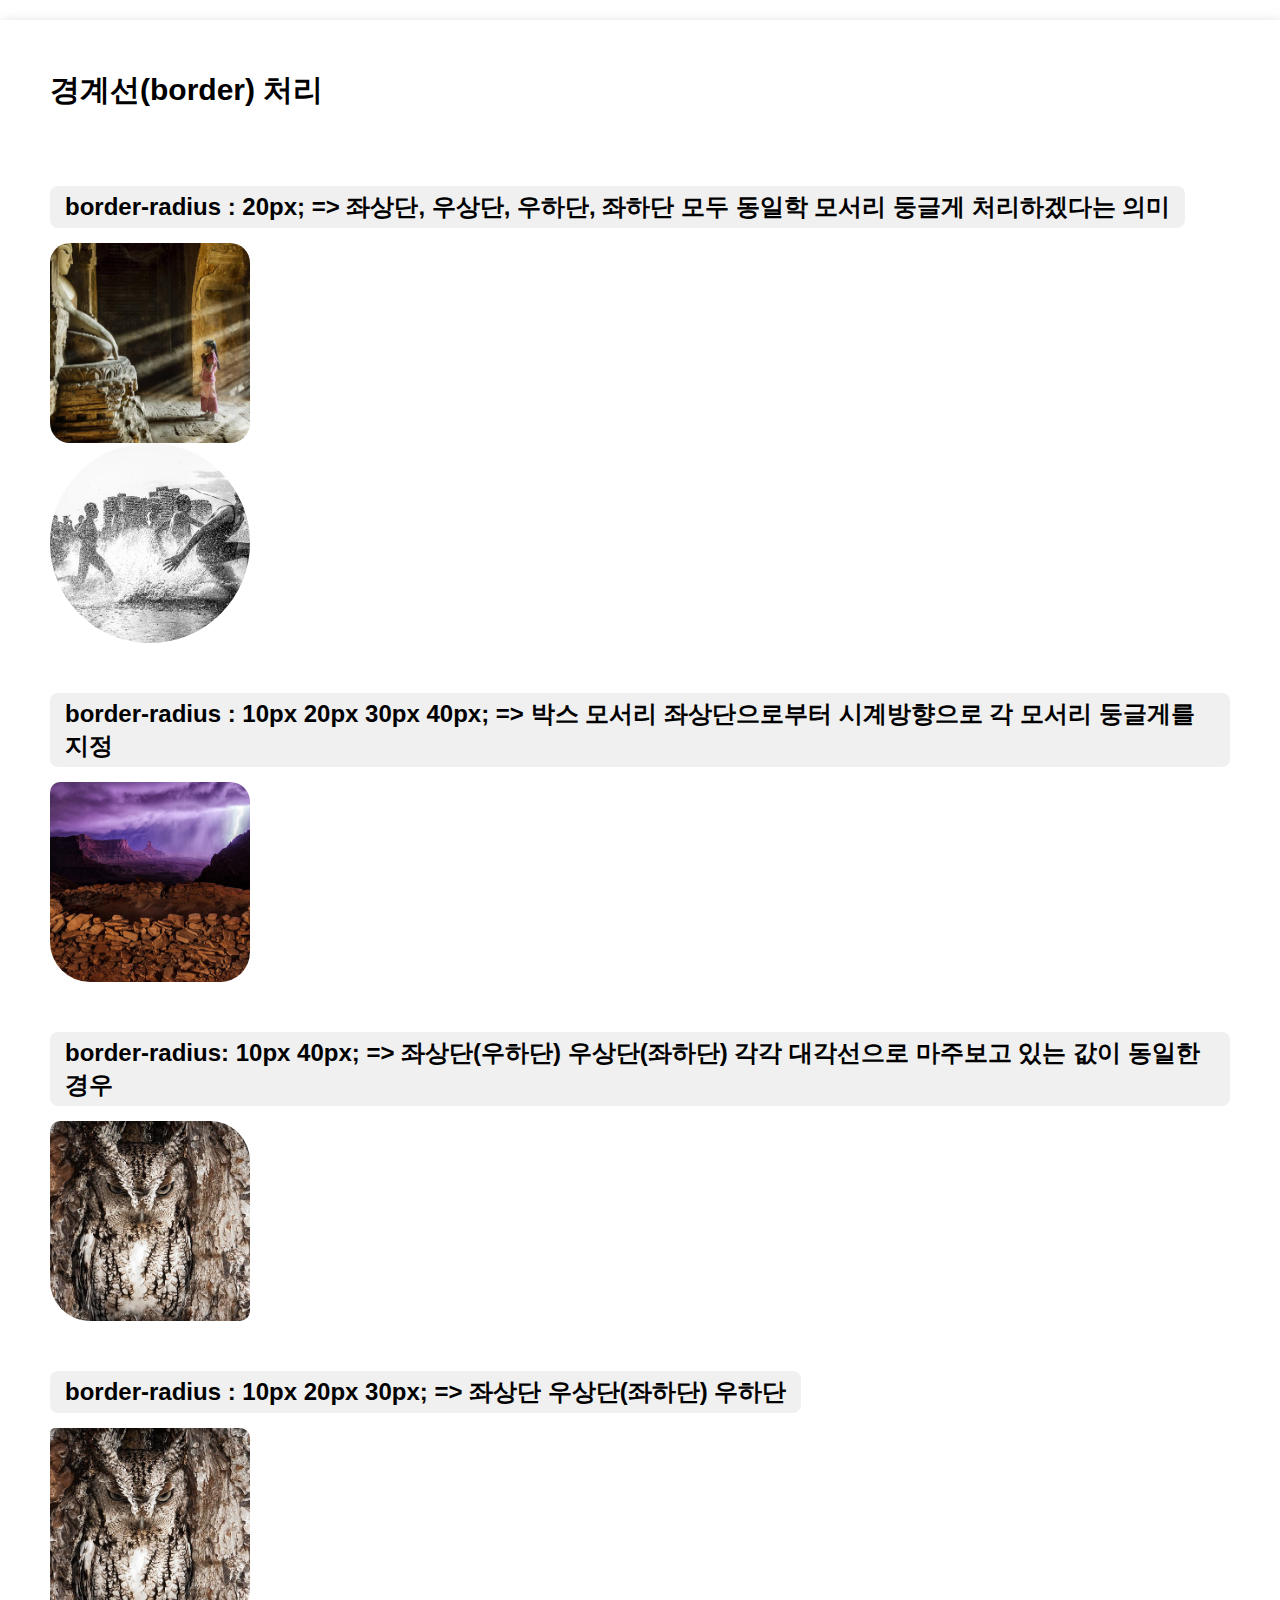
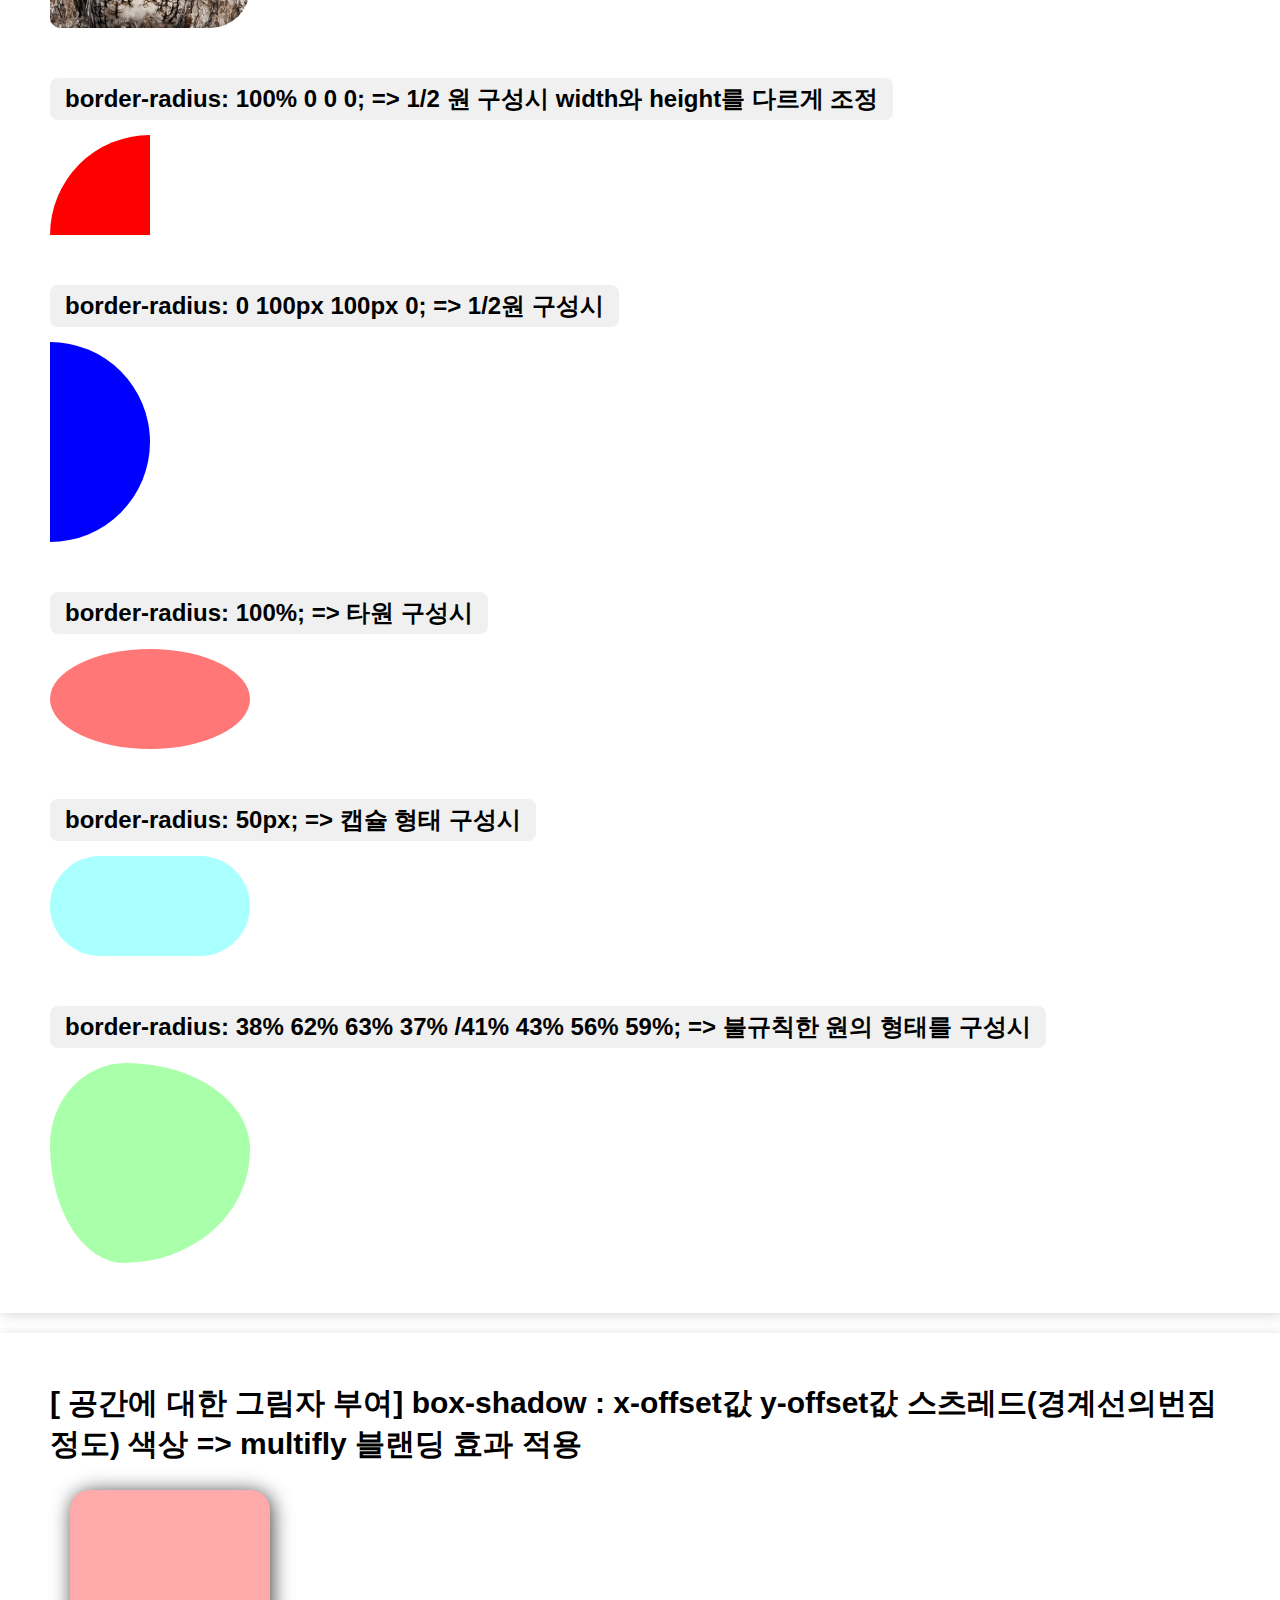
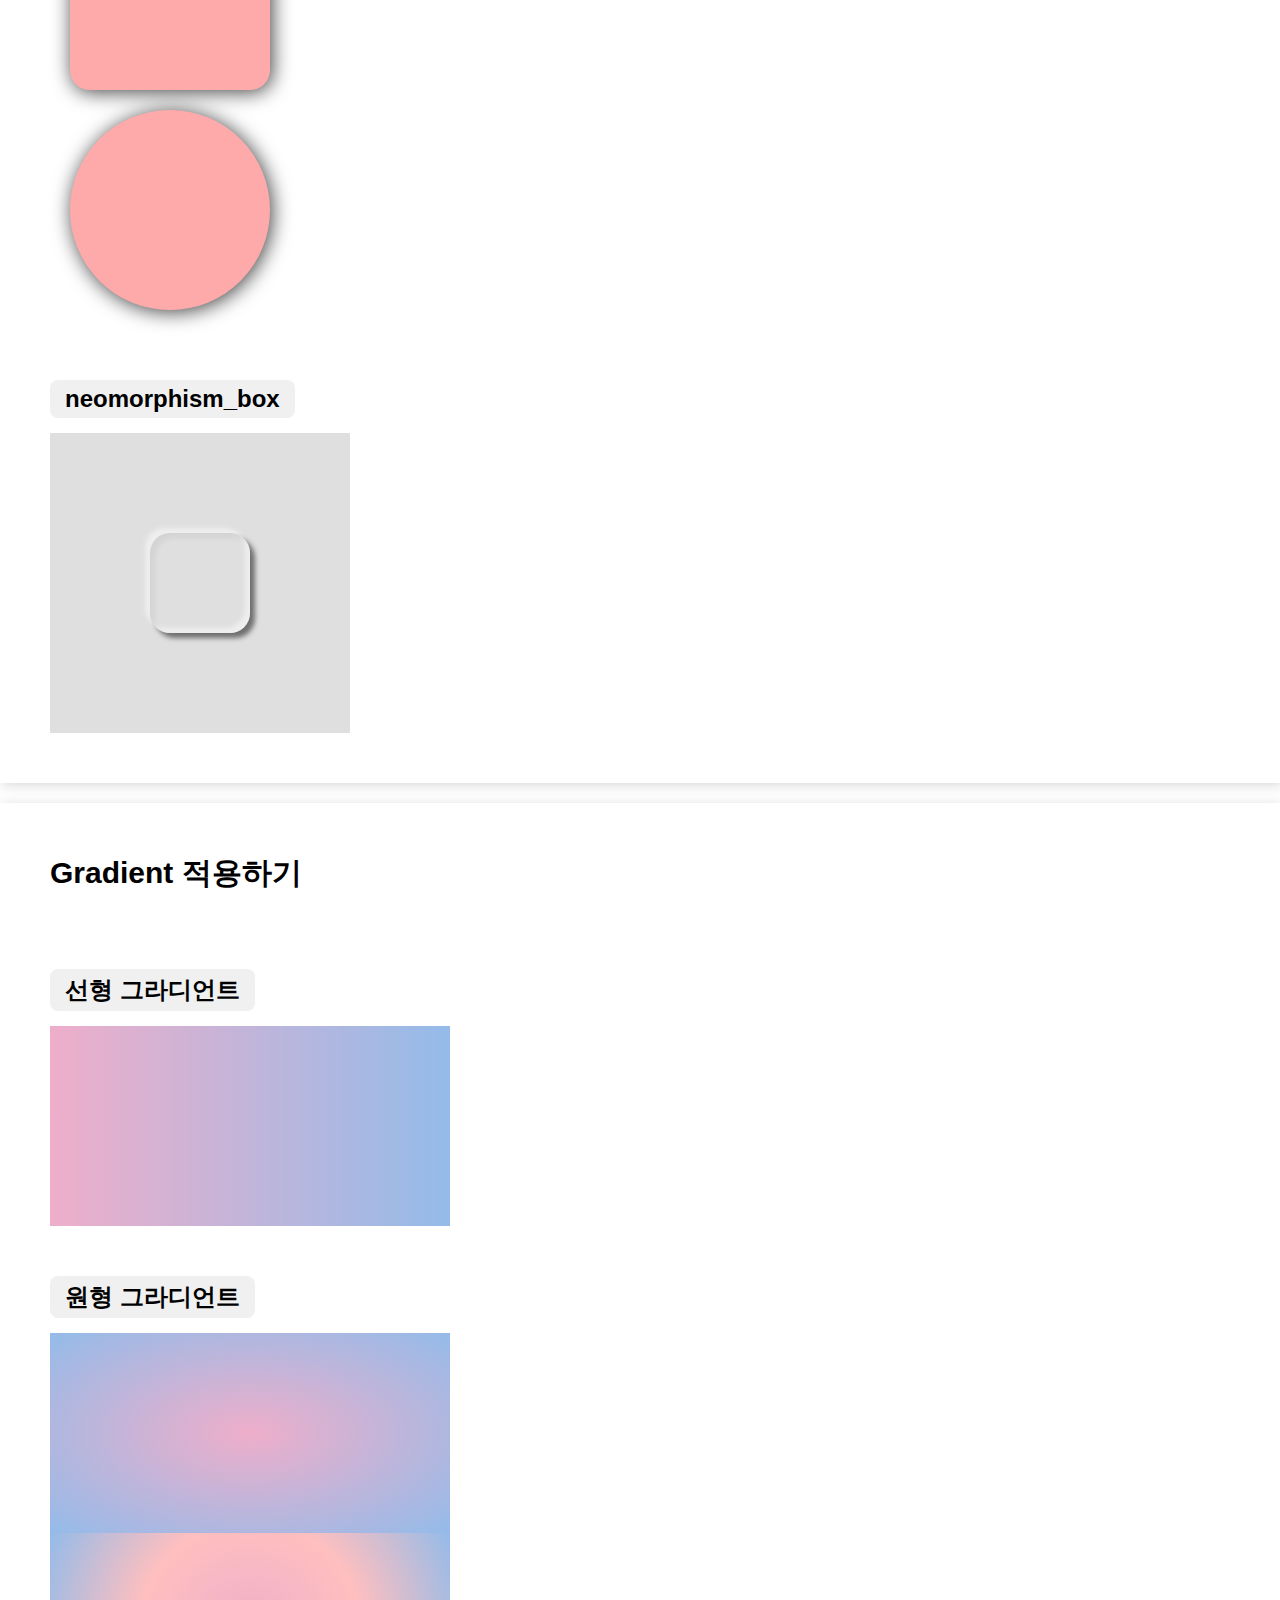
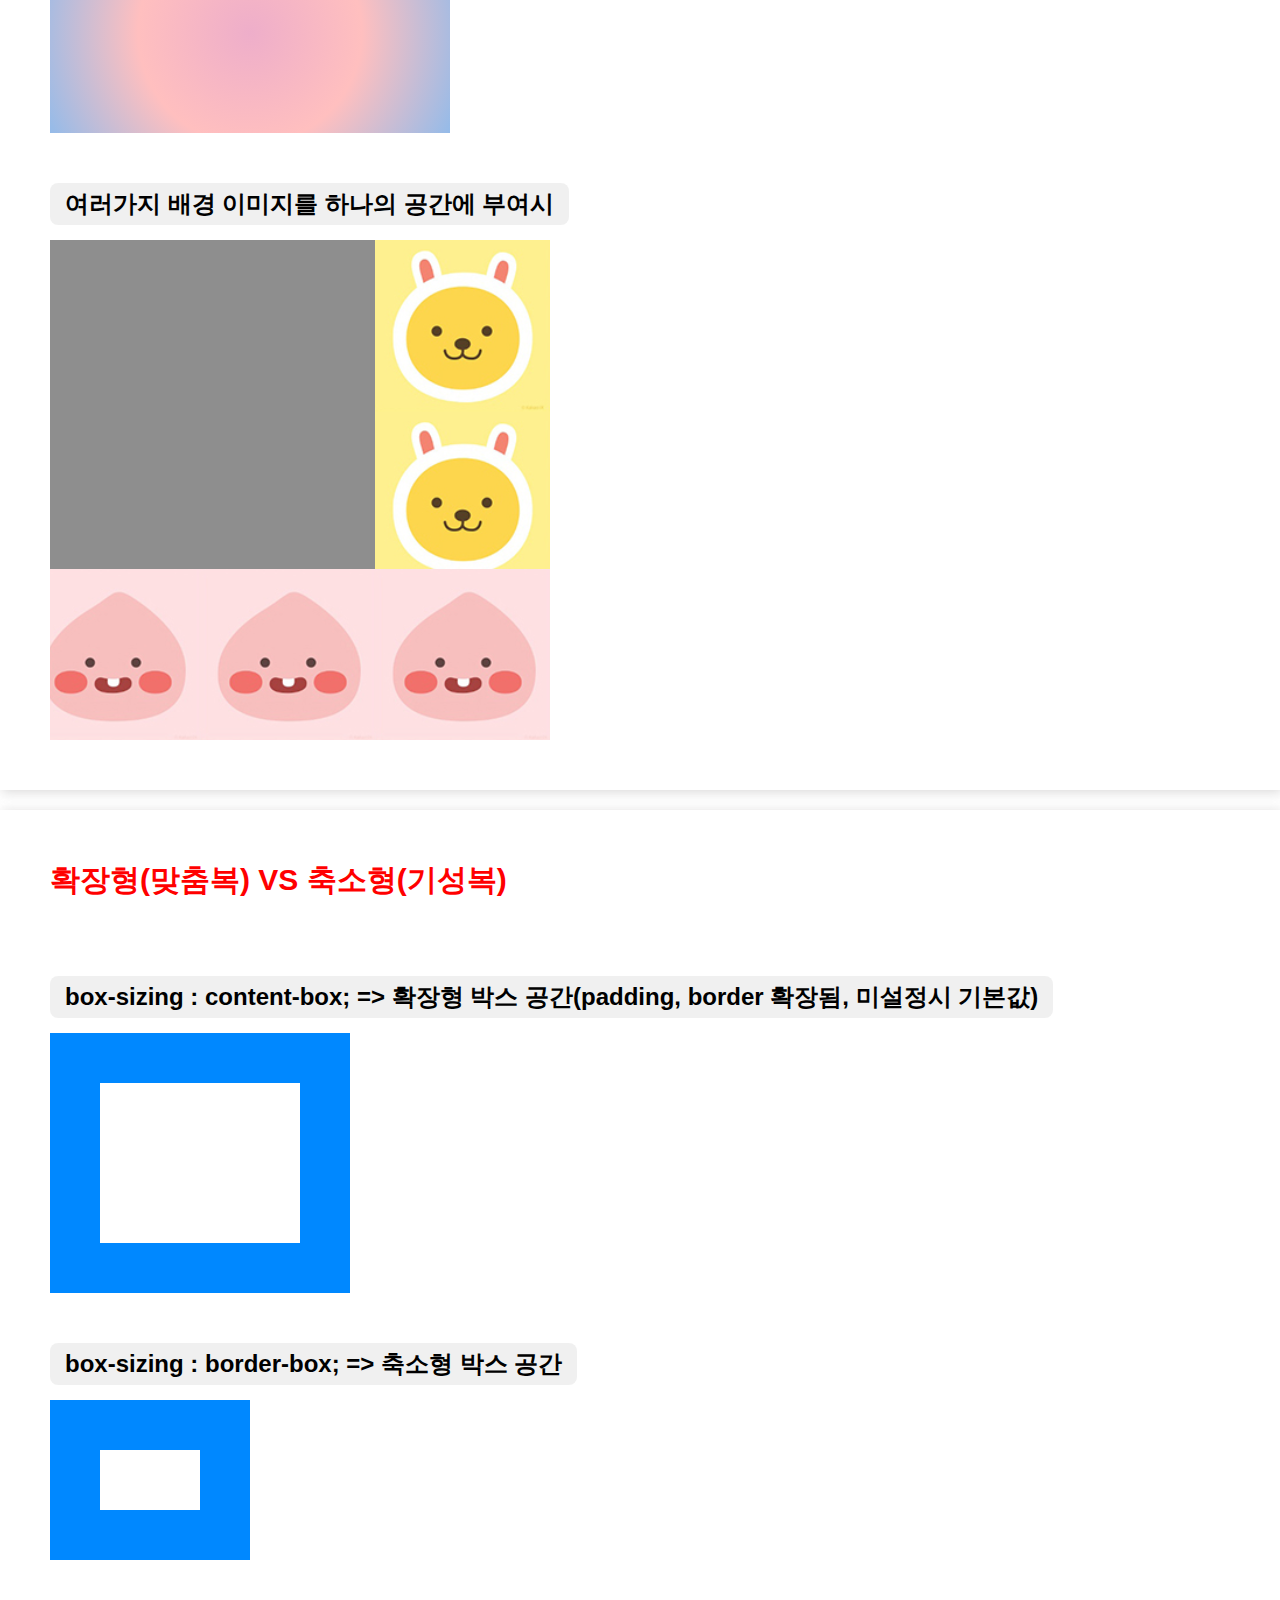
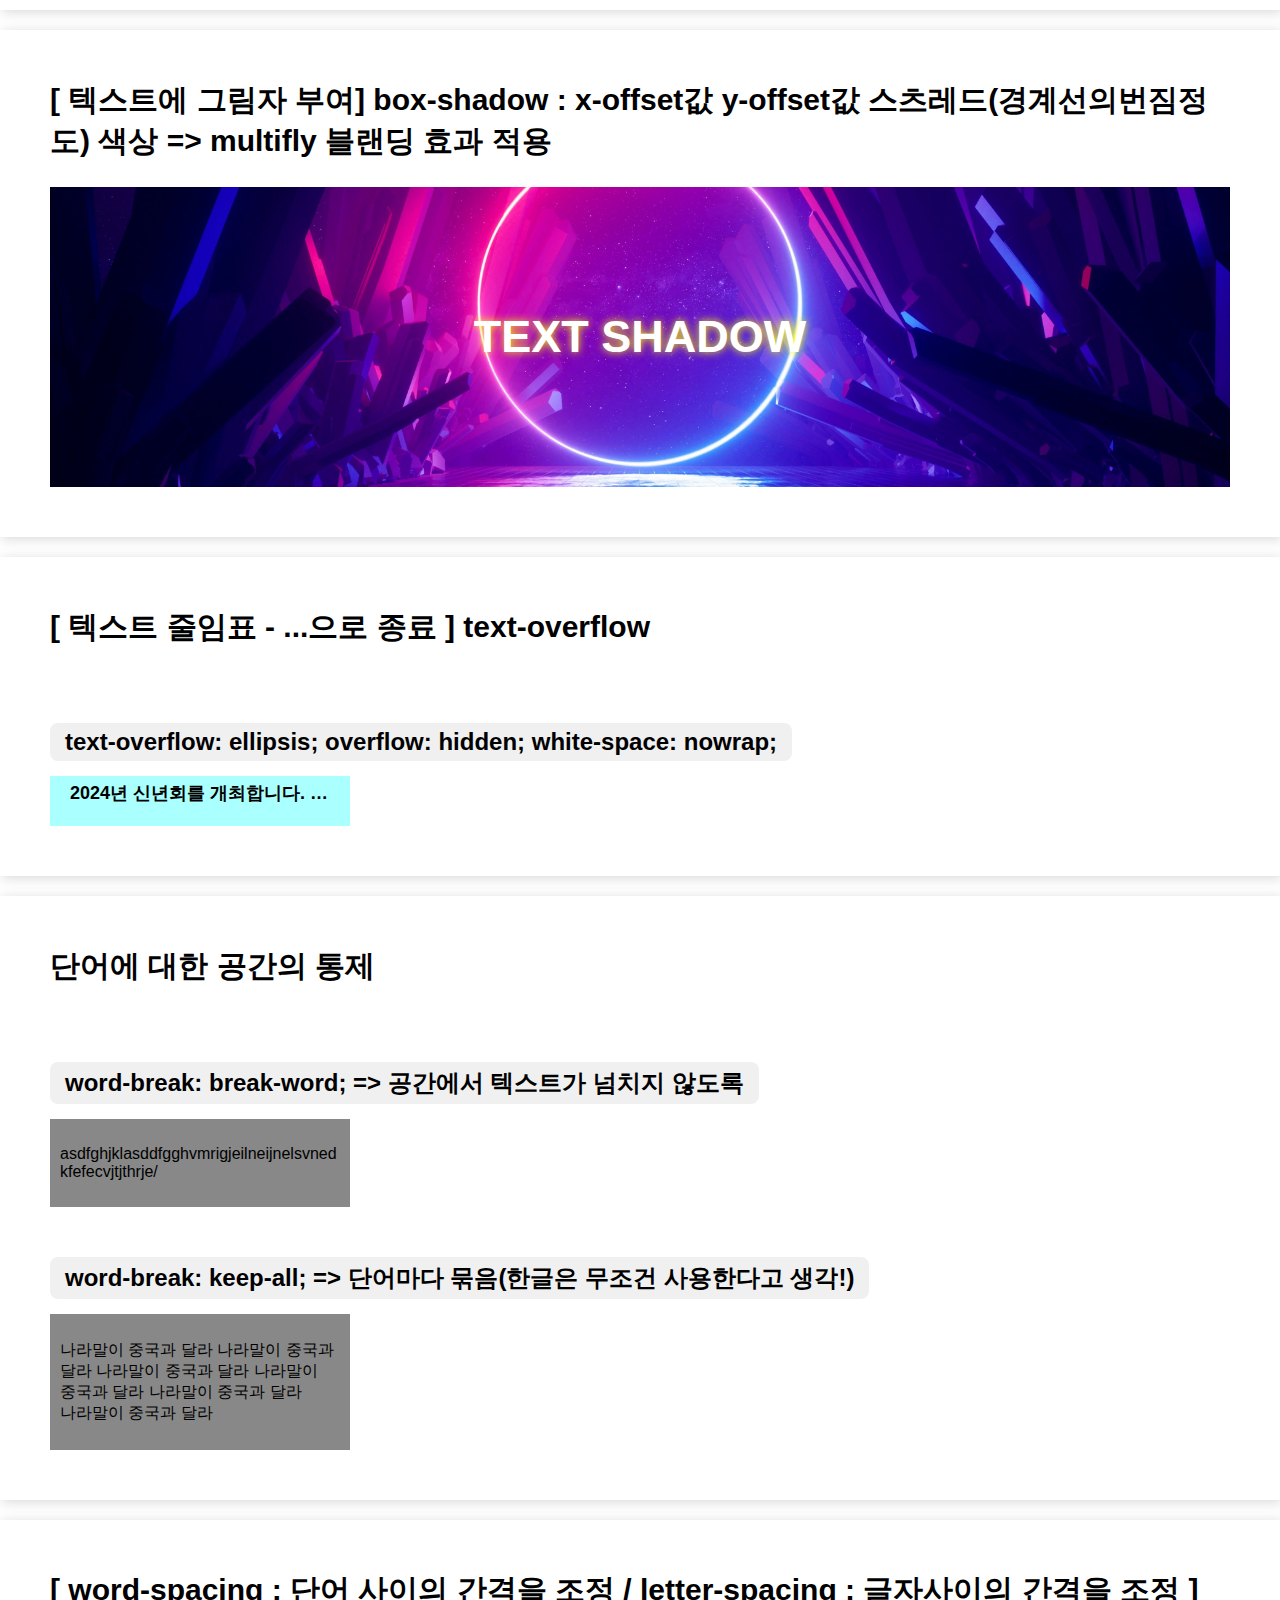
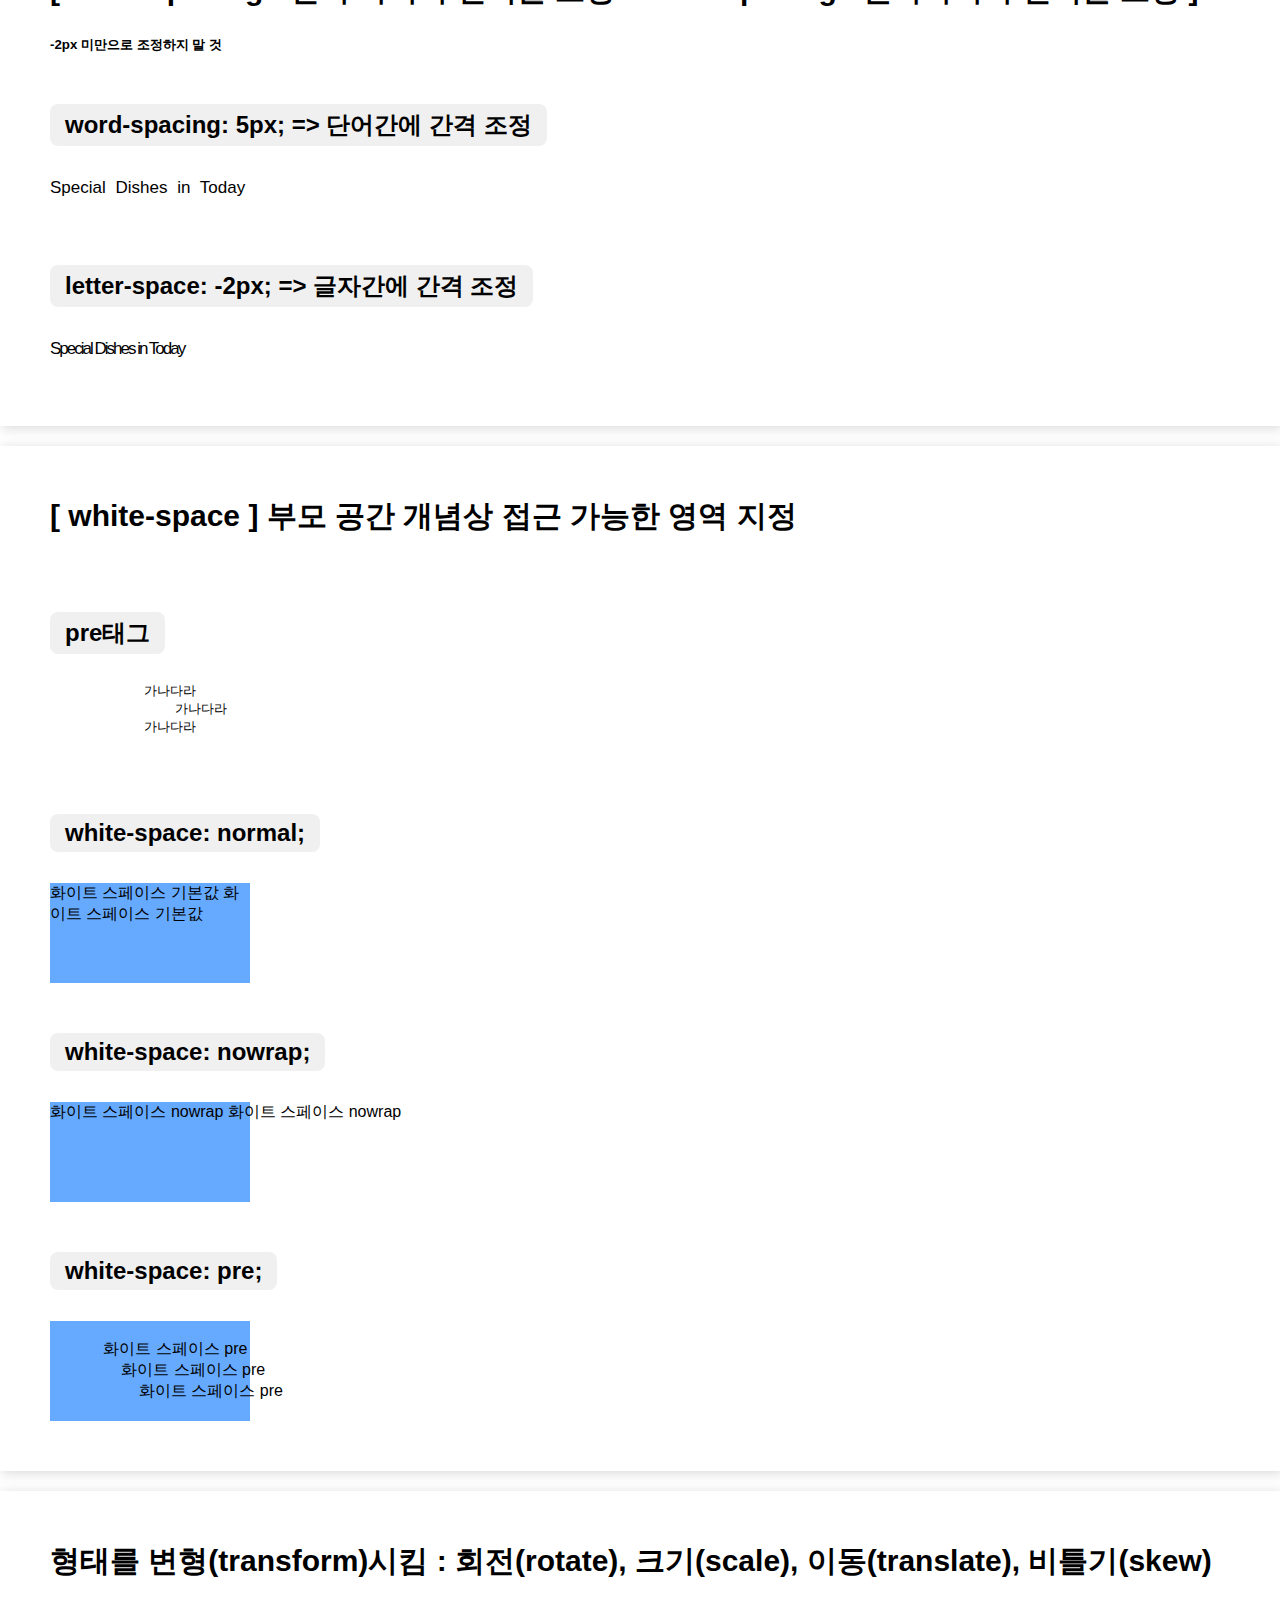
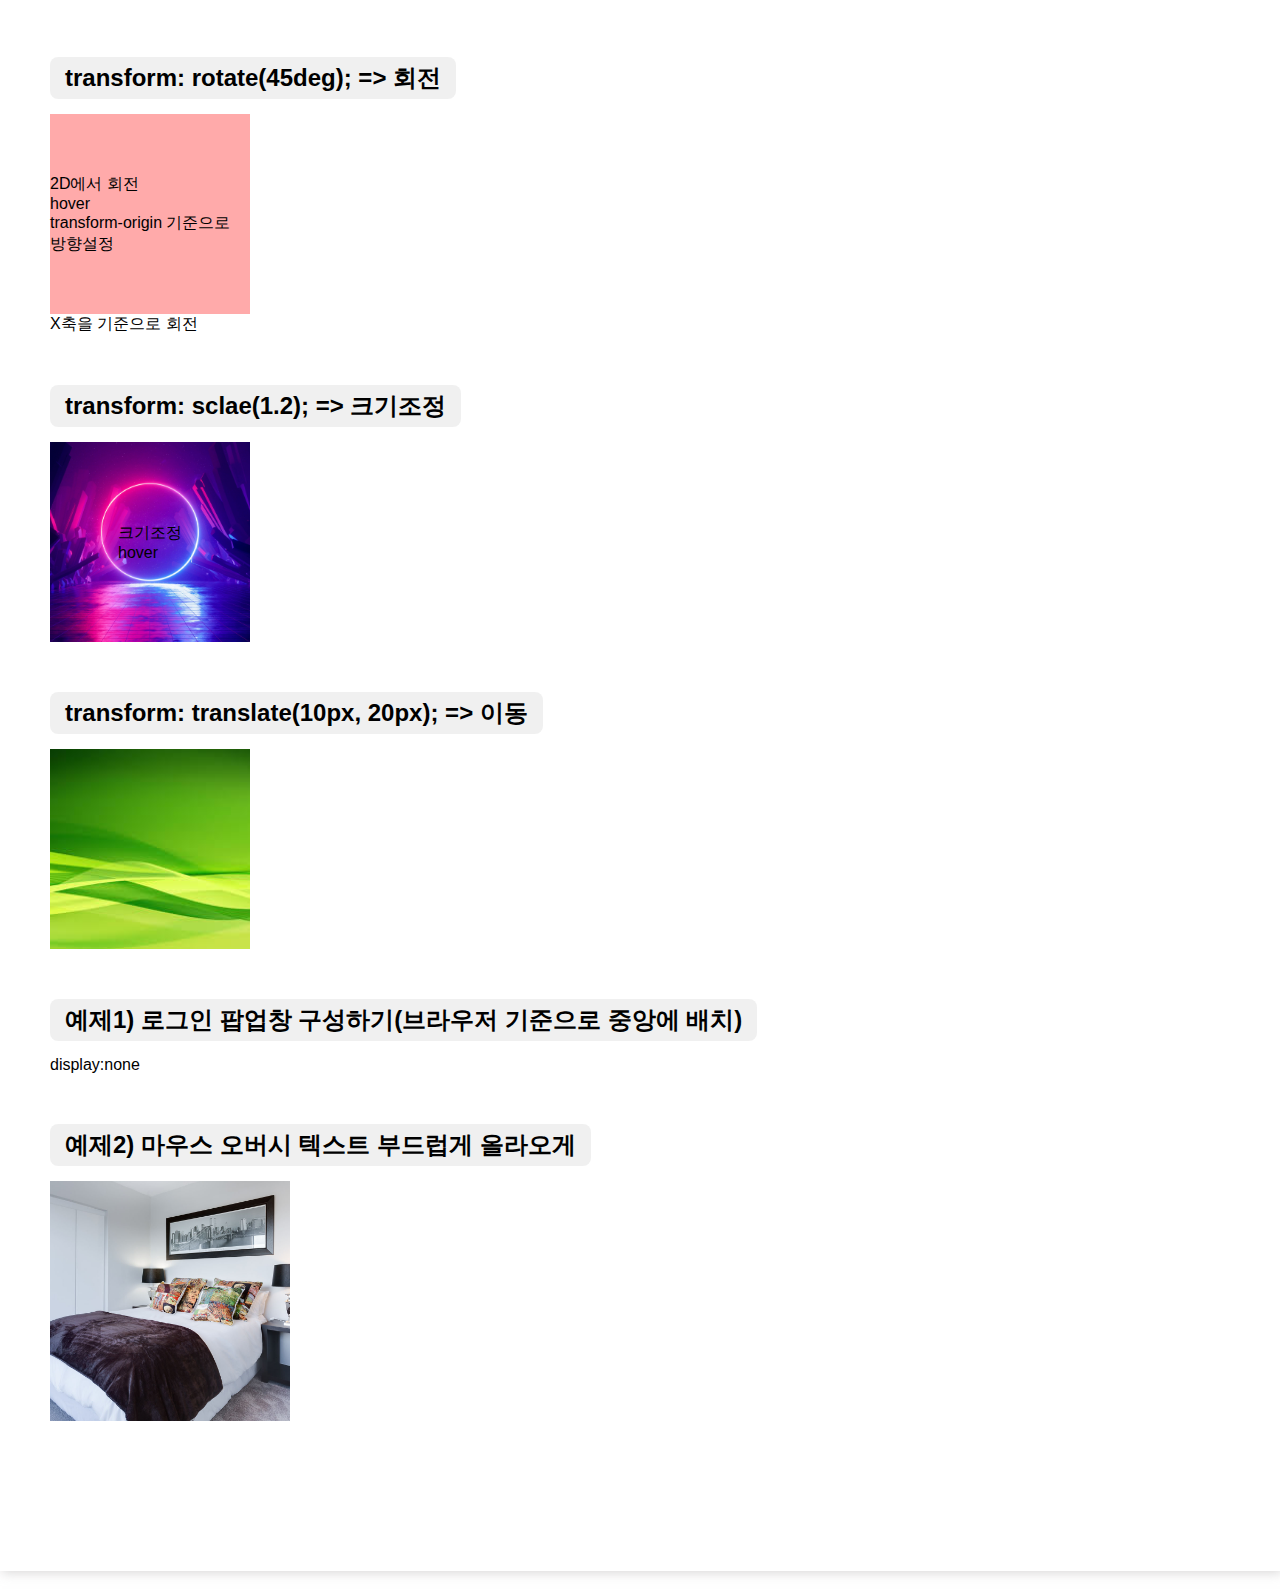
<file: 07_CSS3_01/index.html>
<!DOCTYPE html>
<html lang="en">
<head>
    <meta charset="UTF-8">
    <meta name="viewport" content="width=device-width, initial-scale=1.0">
    <title>CSS3 구성</title>
    <link rel="stylesheet" href="./css/style.css">
</head>
<body>
    <div>
        <h2>경계선(border) 처리</h2>
        <p>border-radius : 20px; => 좌상단, 우상단, 우하단, 좌하단 모두 동일학 모서리 둥글게 처리하겠다는 의미</p>
        <div class="radius_01"></div>
        <div class="radius_02"></div>

        <p>border-radius : 10px 20px 30px 40px; => 박스 모서리 좌상단으로부터 시계방향으로 각 모서리 둥글게를 지정</p>
        <div class="radius_03"></div>

        <p>border-radius: 10px 40px; => 좌상단(우하단) 우상단(좌하단) 각각 대각선으로 마주보고 있는 값이 동일한 경우 </p>
        <div class="radius_04"></div>

        <p>border-radius : 10px 20px 30px; => 좌상단 우상단(좌하단) 우하단 </p>
        <div class="radius_05"></div>

        <p>border-radius: 100% 0 0 0; => 1/2 원 구성시 width와 height를 다르게 조정</p>
        <div class="quarter_radius"></div>

        <p>border-radius: 0 100px 100px 0; => 1/2원 구성시</p>
        <div class="half_radius"></div>

        <p>border-radius: 100%; => 타원 구성시</p>
        <div class="ellipse_radius"></div>

        <p>border-radius: 50px; => 캡슐 형태 구성시</p>
        <div class="capsule_radius"></div>

        <p>border-radius: 38% 62% 63% 37% /41% 43% 56% 59%; => 불규칙한 원의 형태를 구성시</p>
        <div class="unbalanced_radius"></div>
    </div>

    <div>
        <h2>[ 공간에 대한 그림자 부여] box-shadow : x-offset값 y-offset값 스츠레드(경계선의번짐정도) 색상 => multifly 블랜딩 효과 적용</h2>
        <div class="shadow-space-rect"></div>
        <div class="shadow-space-circle"></div>
        <p>neomorphism_box</p>
        <div class="neomorphism_box">
            <div></div>
        </div>
    </div>

    <div>
        <h2>Gradient 적용하기</h2>
        <p>선형 그라디언트</p>
        <div class="gr_linear"></div>

        <p>원형 그라디언트</p>
        <div class="gr_radial1"></div>
        <div class="gr_radial2"></div>

        <p>여러가지 배경 이미지를 하나의 공간에 부여시</p>
        <div class="multi_bg"></div>
    </div>

    <div>
        <h2 style="color: #f00">확장형(맞춤복) VS 축소형(기성복)</h2>
        <p> box-sizing : content-box; => 확장형 박스 공간(padding, border 확장됨, 미설정시 기본값)</p>
        <div class="content-box">
            <div></div>
        </div>

        <p> box-sizing : border-box; => 축소형 박스 공간</p>
        <div class="border-box">
            <div></div>
        </div>
    </div>

    <div>
        <h2>[ 텍스트에 그림자 부여] box-shadow : x-offset값 y-offset값 스츠레드(경계선의번짐정도) 색상 => multifly 블랜딩 효과 적용</h2>
        <div class="text-shadow">
            <h2>TEXT SHADOW</h2>
        </div>
    </div>

    <div>
        <h2>[ 텍스트 줄임표 - ...으로 종료 ] text-overflow </h2>
        <p>text-overflow: ellipsis; overflow: hidden; white-space: nowrap;</p>
        <div class="text-overflow-space">
            <h3>2024년 신년회를 개최합니다. 일시 : 2024년2월4일</h3>
        </div>
    </div>

    <div>
        <h2>단어에 대한 공간의 통제</h2>
        <p>word-break: break-word; => 공간에서 텍스트가 넘치지 않도록</p>
        <div class="word-space-01">
            <p>asdfghjklasddfgghvmrigjeilneijnelsvnedkfefecvjtjthrje/</p>
        </div>

        <p>word-break: keep-all; => 단어마다 묶음(한글은 무조건 사용한다고 생각!)</p>
        <div class="word-space-02"> 
            <p>나라말이 중국과 달라 나라말이 중국과 달라 나라말이 중국과 달라 나라말이 중국과 달라 나라말이 중국과 달라 나라말이 중국과 달라</p>
        </div>
    </div>

    <div>
        <h2>[ word-spacing : 단어 사이의 간격을 조정 / letter-spacing : 글자사이의 간격을 조정 ]</h2>
        <h5>-2px 미만으로 조정하지 말 것</h5>

        <p>word-spacing: 5px; => 단어간에 간격 조정</p>
        <div class="word-space">
            <p>Special Dishes in Today</p>
        </div>

        <p>letter-space: -2px; => 글자간에 간격 조정</p>
        <div class="letter-space">
            <p>Special Dishes in Today</p>
        </div>
    </div>

    <div>
        <h2>[ white-space ] 부모 공간 개념상 접근 가능한 영역 지정</h2>
        <p>pre태그</p>
        <pre>
            가나다라
                가나다라
            가나다라
        </pre>

        <p>white-space: normal;</p>
        <div class="white-space">
            <p class="default">화이트 스페이스 기본값
                화이트 스페이스 기본값
            </p>
        </div>

        <p>white-space: nowrap;</p>
        <div class="white-space">
            <p class="nowrap">화이트 스페이스 nowrap
                화이트 스페이스 nowrap
            </p>
        </div>

        <p>white-space: pre;</p>
        <div class="white-space">
            <p class="pre">
            화이트 스페이스 pre
                화이트 스페이스 pre
                    화이트 스페이스 pre
            </p>
        </div>
    </div>

    <div>
        <h2>형태를 변형(transform)시킴 : 회전(rotate), 크기(scale), 이동(translate), 비틀기(skew)</h2>
        <p>transform: rotate(45deg); => 회전</p>
        <div class="tr-rotate-01">2D에서 회전<br>hover <br>transform-origin 기준으로 방향설정</div>
        <div class="t-rotate-02">X축을 기준으로 회전</div>

        <p>transform: sclae(1.2); => 크기조정</p>
        <div class="tr-scale">크기조정 <br>hover</div>

        <p>transform: translate(10px, 20px); => 이동</p>
        <div class="tr-translate-01"></div>

        <p>예제1) 로그인 팝업창 구성하기(브라우저 기준으로 중앙에 배치)</p>
        <div class="none">display:none</div>
        <div class="popup">
            <div class="inputLine">
                <label for="userid">아이디</label>
                <input type="text" id="userid"/>
            </div>
            <div class="inputLine">
                <label for="userpw">비밀번호</label>
                <input type="text" id="userpw"/>
            </div>
            <div class="inputBtn">
                <button>로그인</button>
            </div>
        </div>
        
        <p>예제2) 마우스 오버시 텍스트 부드럽게 올라오게</p>
        <div class="cont_up">
            <h2>New Interior</h2>
        </div>

    </div>

</body>
</html>
</file>
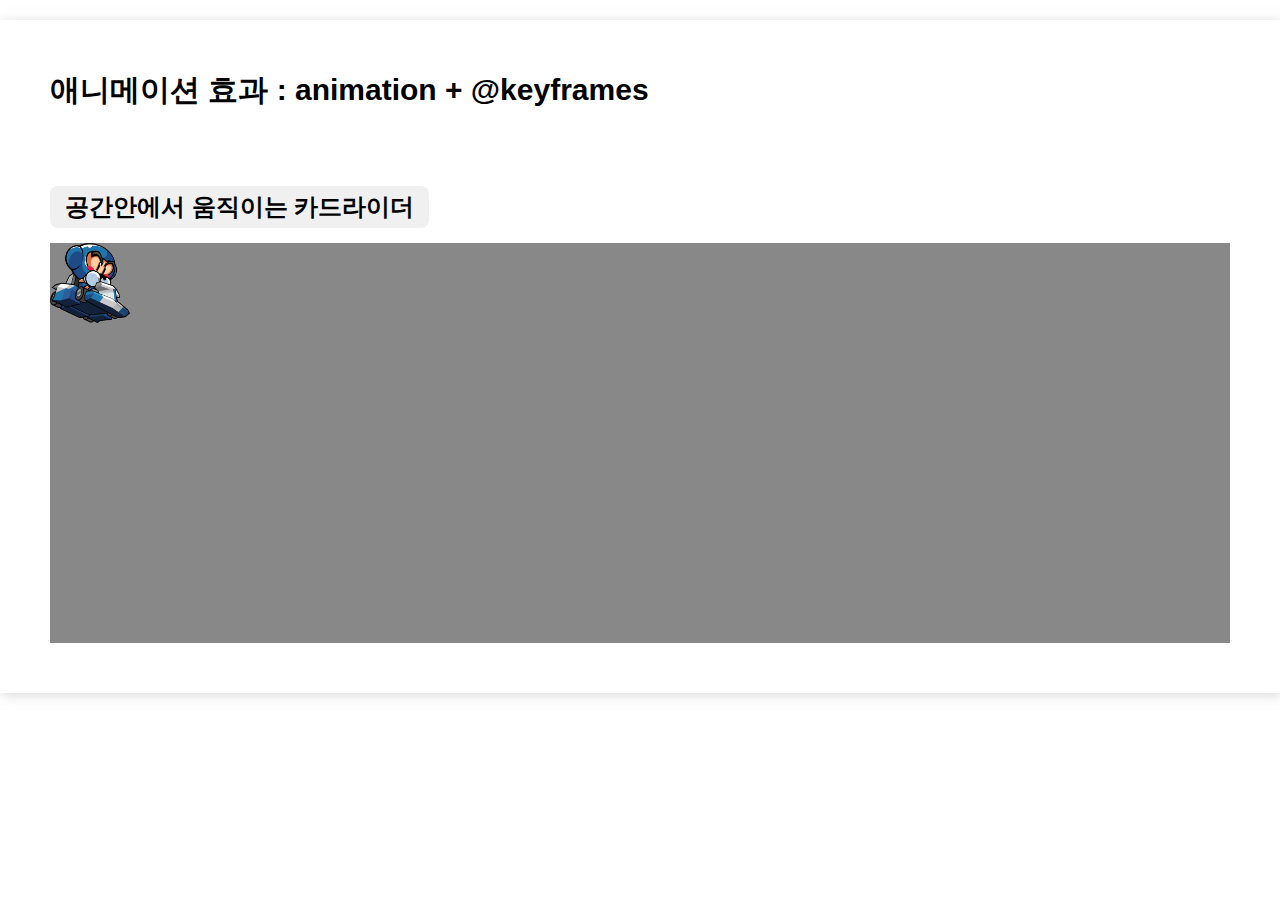
<file: 08_CSS3_02_애니메이션/index.html>
<!DOCTYPE html>
<html lang="en">
<head>
    <meta charset="UTF-8">
    <meta name="viewport" content="width=device-width, initial-scale=1.0">
    <title>08_CSS3_02_애니메이션</title>
    <link rel="stylesheet" href="./css/style.css">
</head>
<body>
    <div>
        <h2>애니메이션 효과 : animation + @keyframes</h2>
        <p>공간안에서 움직이는 카드라이더</p>
        <div class="ani_01">
            <img src="./img/cha1.png" alt="">
        </div>
    </div>
</body>
</html>
</file>
<file: css/style.css>
@charset "utf-8";
/* 주석처리 한 줄 공간 */
/* 주석처리 여러 줄 공간
주석처리 여러 줄 공간
주석처리 여러 줄 공간 */
</file>
<file: 01_스타일시트/css/style.css>
@charset "utf-8";
/* 주석처리 한 줄 공간 */
/* 주석처리 여러 줄 공간
주석처리 여러 줄 공간
주석처리 여러 줄 공간 */

p{
    color: green;
}
</file>
<file: 02_선택자/css/style.css>
@charset "utf-8";

/* 전체 선택자 */
/*
    *{
        color: orange;
    }
 */

/* 태그 선택자 */
h3{
    color: blueviolet;
}


/* 클래스 선택자 */
.class_selector{
    background-color: #f90;
}

.hit{
    color: #00f;
}

.select_ice{
    color: mintcream;
}

.슈팅{
    color: #f4563f;
}

/* 아이디 선택자 */
#txt_id{
    font-size: 20px;
}

#id_2{
    color: darkcyan;
}

#car{
    background-color: #faf;
}

/* 자식선택자 */
.menu > li{
    background-color: #ffa;
}

.menu > li > a{
    background-color: #aff;
}

.menu > li > ul > li > a{
    background-color: #ddd;
}

/* 자손선택자 */
.menu a{
    color: #fff;
}

.menu a.detail{
    color: #f0f;
}

/* 인접선택자 */
.cur_page + li{
    background-color: #faa;
}

.cur_page + li + li{
    background-color: #afa;
}

.cur_page + li + li + li{
    background-color: #5ff;
}

.cur_page + li + li + li > a{
    color : #fff;
}

/* 내림형제선택자 */
.current ~ .partner{
    background-color: #aaf;
}

/* 복수(병렬)선택자 */
.several_selector p, .several_selector h5{
    font-size: 24px;
}

.several_selector p, h5{
    background-color: #faa;
}

.several_selector p, h5.target_lang{
    color: #09f;
}

/* 가상 공간 선택자 */
.virtual_space::before{
    content: '맛있는 ';
}

.virtual_space::after{
    content: ' : 마라탕 ';
}

/* 마우스 오버 관련 선택자 */
.change_bg{
    width: 240px;
    height: 240px;
    background-color: #ff7;
    transition: background-color 0.5s;
}

.change_bg:hover{
    background-color: #f77;
}

.com_menu > li > a{
    color: #777;
}

.com_menu > li > a:hover{
    color: #f00;
}

/* 링크 관련 가상 행동 선택자 */
.a_focus{
    color: red;
}

.a_focus:focus{
    color: orange;
}

.a_active:active{
    color: red;
}

/* 속성(attribute) 선택자  */
.attr_selector1[type]{
    background-color: #ffc;
}

.attr_selector1[type="password"]{
    border: 2px solid #f0f;
}


/* 타입의 첫글자 */
.attr_selector1 [type^="em"]{
    height: 40px;
}

/* 타입의 마지막 글자 */
.attr_selector1 [type$="xt"]{
    border-radius: 8px;
}

/* 타입의 중간 글자 */
.attr_selector1 [type*="ss"]{
    background-color: #00f;
    color:#fff;
}




/* 클래스에도 활용이 가능, 복수일 경우 나열된 클래스 순서에 따라 적용 */
.attr_selector2 p[class^="des"]{
    color: #f70;
}

.attr_selector2 p[class*="des"]{
   background-color: #fcf;
}

.attr_selector2 p[class$="et"]{
    font-size: 24px;
 }

 /* 수도 선택자 */
.nth_selector li:nth-child(2){
    color: red;
 }

 .nth_selector li:nth-of-type(3){
    color: green;
 }

 .nth_selector li:first-child{
    background-color: #ccf;
 }

 .nth_selector li:first-of-type{
    border-top: 4px solid blue;
 }

 .nth_selector li:last-child{
    background-color: #fcf;
 }

 .nth_selector li:last-of-type{
    border-top: 4px solid blue;
 }

 
/* 종속선택자 */
div.contain_selector1{
    background-color: #faf;
}
div.contain_selector1 p[class^="my"]{
    color: #fff;
}

/* Section-2의 색상을 red 변경 */
/* div.contain_ex div#space{color:red;} */
/* div.contain_ex div.place{color:red;} */
div.contain_ex div#space.place{color: red;}


/* CSS 선택자의 명시도 */
#css_score #score{color: #f00;}
#css_score .level{color:orange;}
#css_score p{color:blue;}

#section .txt_cont{
    background-color: #f99;
}
div#section .part p{
    background-color: #f70;
}
div .part #txt_test{
    background-color: #7af;
}
/* 110, 112, 111 */


/* 반응형에서 ! important를 작성하면 원하는 스타일로 조정 불가 -> 명시도 계산법에 의해 조정하는 것이 필요 */
</file>
<file: 04_배경/css/style.css>
@charset "utf-8";

.bg_image_01{
    width: 200px;
    height: 200px;
    background-color: #fcc;
    background-image: url(../img/university_01.jpg);
}

.bg_image_02{
    width: 200px;
    height: 200px;
    background-color: #fcc;
    background-image: url(../img/university_01.jpg);
    background-position: 50% 50%;
}

.bg_image_03{
    width: 200px;
    height: 200px;
    background-color: #fcc;
    background-image: url(../img/university_01.jpg);
    background-position: 50% 50%;
    background-size: cover;
}

.bg_image_04{
    width: 200px;
    height: 200px;
    background-color: #fcc;
    background-image: url(../img/jan.png);
    background-position: 50% 50%;
    background-size: contain;
}

.bg_image_05{
    width: 100%;
    height: 200px;
    background-color: #aff;
    background-image: url(../img/snoopy.png);
    background-size: 20px auto;
    background-repeat: no-repeat;
}

.bg_image_06{
    width: 100%;
    height: 200px;
    background-color: #fcc;
    background-image: url(../img/snoopy.png);
    background-size: 20px auto;
    background-repeat: repeat-x;
}

.bg_image_07{
    width: 100%;
    height: 200px;
    background-color: #aff;
    background-image: url(../img/snoopy.png);
    background-size: 20px auto;
    background-repeat: repeat-y;
}


/* parallax 효과부여(background-attach) */
.bg_attach{
    width: 100%;
    height: 300px;
    margin-bottom: 600px;
    background-image: url(../img/wallpaper.png);
    background-size: cover;
    background-attachment: fixed;
}
</file>
<file: 05_박스/css/style.css>
@charset "utf-8";

body{margin: 0;}

.fixed_unit_px{
    width: 300px;
    height: 100px;
    background-color: #fa0;
    line-height: 100px;
    text-align: center;
    margin: 0 auto;
}
.change_unit_per{
    width: 80%;
    height: 100px;
    background-color: #aaf;
    line-height: 100px;
    text-align: center;
    /* margin: 0 auto;   */
    
    /* margin-top: 0; 
    margin-right: auto;
    margin-bottom: 0;
    margin-left: auto; */
    margin: 0 auto 0 auto;
}
.chang_unit_vw{
    width: 80vw;
    height: 100px;
    background-color: #faa;
    line-height: 100px;
    text-align: center;
    margin: 0 auto;
}
.calc_unit_px{
    width: calc(400px - 100px);
    height: 100px;
    background-color: #09f;
    line-height: 100px;
    text-align: center;
    margin: 0 auto;
}
.calc_unit_per{
    width: calc(80% - 100px);
    height: 100px;
    background-color: #faf;
    line-height: 100px;
    text-align: center;
    margin: 0 auto;
}
.full_height{
    width: 100%;
    height: 100vh;
    background-color: #fc7;
}


.padding_space_01{
    width: 300px;
    height: 300px;
    background-color: #6af;
    line-height: 300px;
    text-align: center;
    margin: 0 auto;
    padding: 20px;
}

.padding_space_02{
    width: 300px;
    height: 300px;
    background-color: #aff;
    line-height: 300px;
    text-align: center;
    margin: 0 auto;
    padding: 30px 20px 40px 10px;
}

.padding_space_03{
    width: 300px;
    height: 300px;
    background-color: #f93;
    line-height: 300px;
    text-align: center;
    margin: 0 auto;
    padding: 20px 40px;
}

.padding_space_04{
    width: 300px;
    height: 300px;
    background-color: #f7f;
    line-height: 300px;
    text-align: center;
    margin: 0 auto;
    padding: 60px 40px 20px;
}

.multi_padding_box{
    width: 400px;
    height: 400px;
    background-color: #a9f;
    margin: 0 auto;
    padding: 40px;
}
.child_box{
    width: 100%;
    height: 100%;
    background-color: #ccf;
}

.border_solid{
    width: 200px;
    height: 200px;
    background-color: #faa;
    text-align: center;
    line-height: 200px;
    margin: 0 auto;
    border: 5px solid #f00;
}
.border_dashed{
    width: 200px;
    height: 200px;
    background-color: #aaf;
    text-align: center;
    line-height: 200px;
    margin: 0 auto;
    border: 5px dashed #00f;
}
.border_dotted{
    width: 200px;
    height: 200px;
    background-color: #afa;
    text-align: center;
    line-height: 200px;
    margin: 0 auto;
    border: 5px dotted #f00;
}
.border_double{
    width: 200px;
    height: 200px;
    background-color: #f9a;
    text-align: center;
    line-height: 200px;
    margin: 0 auto;
    border: 5px double #f50;
}
.border_groove{
    width: 200px;
    height: 200px;
    background-color: #f39;
    text-align: center;
    line-height: 200px;
    margin: 0 auto;
    border: 5px groove #f05;
    margin-bottom: 10px;
}
.border_ridge{
    width: 200px;
    height: 200px;
    background-color: #f39;
    text-align: center;
    line-height: 200px;
    margin: 0 auto;
    border: 5px ridge #f05;
    margin-bottom: 10px;
}
.border_inset{
    width: 200px;
    height: 200px;
    background-color: #f39;
    text-align: center;
    line-height: 200px;
    margin: 0 auto;
    border: 5px inset #f05;
    margin-bottom: 10px;
}

.border_outset{
    width: 200px;
    height: 200px;
    background-color: #f39;
    text-align: center;
    line-height: 200px;
    margin: 0 auto;
    border: 5px outset #f05;
    margin-bottom: 10px;
}

.b_p_menu{list-style: none; margin-bottom: 20px;}
.b_p_menu li{display: inline-block;}
.b_p_menu li a{
    text-decoration: none;
    background-color: #fff;
    padding: 10px;
}
.b_p_menu li a:hover{
    border-bottom: 2px solid red;
}

.margin_space_01{
    width: 200px;
    height: 200px;
    background-color: #fcc;
    margin: 50px;
}
.margin_space_02{}
.margin_space_02 .child1{
    width: 100px;
    height: 100px;
    background-color: #fcc;
    margin-top: 20px;
    margin-bottom: 20px;
}
.margin_space_02 .child2{
    width: 100px;
    height: 100px;
    background-color: #ccf;
    margin-top: 20px;
    margin-bottom: 20px;
}
.margin_space_03{margin-top: 40px; display: flex;}
.margin_space_03 .child1{
    width: 100px;
    height: 100px;
    background-color: #fcc;
    margin-left: 20px;
    margin-right: 20px;
}
.margin_space_03 .child2{
    width: 100px;
    height: 100px;
    background-color: #ccf;
    margin-left: 20px;
    margin-right: 20px;
}

.margin_minus_space{
    padding: 50px;
    background-color: #ccc;
    display: flex;
}
.margin_minus_space .main_space{
    width: 100px;
    height: 100px;
    background-color: #a0f;
}
.margin_minus_space .reverse_space{
    width: 100px;
    height: 100px;
    background-color: #af0;
    margin-top: -20px;
    margin-left: -20px;
}
</file>
<file: 07_CSS3_01/css/style.css>
@charset "utf-8";

*{
    box-sizing: border-box;
}

html, body{
    margin: 0;
    padding: 0;
    font-family: Arial, Helvetica, sans-serif;
}

header, section, footer, nav, article, aside{
    display: block;
}

h1, h2, h3, h4, h5, h6{
    margin: 0;
}

ul, ol{
    margin: 0;
    padding: 0;
    list-style: none;
}

a{
    text-decoration: none;
}


body > div{
    box-shadow: 2px 2px 11px #b7b5b585;
    padding: 50px;
    margin: 20px 0;
}

body > div > h2{
    font-size: 30px;
    margin-bottom: 25px
}

body > div > p{
    font-size: 24px;
    margin: 15px 0;
    margin-top: 50px;
    font-weight: 600;
    width: auto;
    background-color: #ebebebbe;
    padding: 5px 15px;
    border-radius: 8px;
    display: inline-block;
}

body > div > p:nth-child(1){
    margin-top: 0 !important;
}



/* 경계선 처리 */
.radius_01{
    width: 200px;
    height: 200px;
    background-color: #aaf;
    border-radius: 20px;
    background-image: url(../img/land_01.jpg);
    background-position: 50% 50%;
    background-size: cover;
}

.radius_02{
    width: 200px;
    height: 200px;
    background-color: #faa;
    background-image: url(../img/land_02.jpg);
    background-position: 50% 50%;
    background-size: cover;
    border-radius: 100%;
}

.radius_03{
    width: 200px;
    height: 200px;
    background-color: #faf;
    background-image: url(../img/land_03.jpg);
    background-position: 50% 50%;
    background-size: cover;
    border-radius: 10px 20px 30px 40px;
}

.radius_04{
    width: 200px;
    height: 200px;
    background-color: #faf;
    background-image: url(../img/land_04.jpg);
    background-position: 50% 50%;
    background-size: cover;
    border-radius: 10px 40px;
}

.radius_05{
    width: 200px;
    height: 200px;
    background-color: #faf;
    background-image: url(../img/land_04.jpg);
    background-position: 50% 50%;
    background-size: cover;
    border-radius: 5px 10px 40px;
}

.quarter_radius{
    width: 100px;
    height: 100px;
    background-color: #f00;
    border-radius: 100% 0 0 0;
}

.half_radius{
    width: 100px;
    height: 200px;
    background-color: #00f;
    border-radius: 0 100px 100px 0;
}

.ellipse_radius{
    width: 200px;
    height: 100px;
    background-color: #f77;
    border-radius: 100%;
}

.capsule_radius{
    width: 200px;
    height: 100px;
    background-color: #aff;
    border-radius: 50px;
}

.unbalanced_radius{
    width: 200px;
    height: 200px;
    background-color: #afa;
    border-radius: 38% 62% 63% 37% /41% 43% 56% 59%; 
}

/* 박스그림자 */
.shadow-space-rect{
    width: 200px;
    height: 200px;
    margin: 20px;
    background-color: #faa;
    box-shadow: 2px 2px 20px rgba(0, 0, 0, 0.75);
    border-radius: 20px;
}

.shadow-space-circle{
    width: 200px;
    height: 200px;
    margin: 20px;
    background-color: #faa;
    box-shadow: 2px 2px 20px rgba(0, 0, 0, 0.75);
    border-radius: 50%;
}

.neomorphism_box{
    width: 300px;
    height: 300px;
    background-color: #dfdfdf;
    padding: 100px;
}

.neomorphism_box div{
    width: 100%;
    height: 100%;
    border-radius: 20px;
    box-shadow: 
        inset 5px 5px 5px rgba(0, 0, 0, 0.05),
        inset -5px -5px 5px rgba(255,255, 255, 0.5), 
        5px 5px 5px rgba(0,0,0, 0.5),
        -5px -5px 5px rgba(255,255, 255, 0.5);
}

/* Gradient 적용하기 */

.gr_linear{
    width: 400px;
    height: 200px;
background: linear-gradient(90deg, rgba(238,174,202,1) 0%, rgba(148,187,233,1) 100%);
}

.gr_radial1{
    width: 400px;
    height: 200px;
    background: radial-gradient(ellipse at center, rgba(238,174,202,1) 0%, rgba(148,187,233,1) 100%);

}

/* 원형과 가까운 */
.gr_radial2{
    width: 400px;
    height: 200px;
    background: radial-gradient(circle, rgba(238,174,202,1) 0%, rgba(255, 0, 0 , 0.25), rgba(148,187,233,1) 100%); 
}

.multi_bg{
    width: 500px;
    height: 500px;
    background-color: #8e8e8e;
    background-image: url(../img/kakao_01.jpg), url(../img/kakao_02.jpg), url(../img/kakao_03.jpg);
    background-repeat: no-repeat, repeat-x, repeat-y;
    background-position: 0 50%, 100% 100%, right top;
    background-size: 35%;
    background-attachment: fixed, scroll, scroll;
}

/* 확장형(맞춤복) VS 축소형(기성복) */
.content-box{
    width: 200px;
    height: 160px;
    padding: 50px;
    background-color: #08f;
    box-sizing: content-box;
}

.content-box div{
    width: 100%;
    height: 100%;
    background-color: #fff;
}

.border-box{
    width: 200px;
    height: 160px;
    padding: 50px;
    background-color: #08f;
    box-sizing: border-box;
}

.border-box div{
    width: 100%;
    height: 100%;
    background-color: #fff;
}

/* 텍스트 그림자 */
.text-shadow{
    width: 100%;
    height: 300px;
    background-image: url(../img/bg_2.jpg);
    background-size: cover;
    background-position: 50% 50%;
    display: flex;
    justify-content: center;
    align-items: center;
}

.text-shadow h2{
    color: #fff;
    font-size: 45px;
    text-shadow: 0 0 8px rgba(255, 255, 0, 0.958);
}

.text-shadow:hover h2{
    text-shadow: 0 0 8px rgba(255, 0, 0, 0.958);
}

/* 텍스트 줄임 */
.text-overflow-space{
    width: 300px;
    height: 50px;
    padding: 5px 20px;
    background-color: #aff;
}

.text-overflow-space h3{
    font-size: 18px;
    text-overflow: ellipsis;
    overflow: hidden;
    white-space: nowrap;
}

/* 단어에 대한 공간의 통제 */
.word-space-01{
    width: 300px;
    padding: 10px;
    background-color: #888;
}

.word-space-01 p{
    word-break: break-word;
}

.word-space-02{
    width: 300px;
    padding: 10px;
    background-color: #888;
}

.word-space-02 p{
    word-break: keep-all;
}

/* 단어, 글자 간격 설정 */

.word-space p{
    font-size: 17px;
    word-spacing: 5px;
}

.letter-space p{
    font-size: 17px;
    letter-spacing: -2px;
}

/* [ white-space ] 부모 공간 개념상 접근 가능한 영역 지정 */
.white-space{
    width: 200px;
    height: 100px;
    background-color: #6af;
}

.white-space .default{
    white-space: normal;
}

.white-space .nowrap{
    white-space: nowrap;
}

.white-space .pre{
    white-space: pre;
}

/* 형태를 변형(transform) */
.tr-rotate-01{
    width: 200px;
    height: 200px;
    background-color: #faa;
    display: flex;
    justify-content: center;
    align-items: center;
    transition: transform 1s;
    transform-origin: left top;
}

.tr-rotate-01:hover{
    transform: rotate(45deg);
}

.tr-rotate-02{
    width: 200px;
    height: 200px;
    background-color: #faa;
    display: flex;
    justify-content: center;
    align-items: center;
    transition: transform 1s;
    background-image: url(../img/land_09.jpg);
    background-position: 50% 50%;
    background-size: cover;
    color: #fff;
    font-weight: 700;
}

.tr-rotate-02:hover{
    transform: rotateX(180deg);
}

.tr-scale{
    width: 200px;
    height: 200px;
    display: flex;
    justify-content: center;
    align-items: center;
    background-image: url(../img/bg_2.jpg);
    background-position: 50% 50%;
    background-size: cover;
    transition: transform 1s;
}

.tr-scale:hover{
    transform: scale(1.2, 1.5);
}

.tr-translate-01{
    width: 200px;
    height: 200px;
    background-image: url(../img/bg.jpg);
    background-position: 50% 50%;
    background-size: cover;
    transition: transform 1s;
}

.tr-translate-01:hover{
    transform: translate(10px, 20px);
}

.popup{
    position: fixed;
    width: 300px;
    height: auto;
    background-color: #ededed;
    border-radius: 8px;
    padding: 10px;
    top: 50%;
    left: 50%;
    box-shadow: 4px 4px 4px rgba(0,0,0,0.5);
    transform: translate(-50%, -50%);
    display: none;
}

.cont_up{
    width: 240px;
    height: 240px;
    background-image: url(../img/img3.jpg);
    background-position: 50% 50%;
    background-size: cover;
    margin-bottom: 100px;
    position: relative;
    overflow: hidden;
}

.cont_up h2{
    width: 100%;
    height: 50px;
    background-color: rgba(0,0,0,0.5);
    color: #fff;
    display: flex;
    justify-content: center;
    align-items: center;
    position: absolute;
    /* bottom: -50px;
    transition: bottom 0.5s; */
    transform: translate(0, 240px);
    transition: transform 0.5s, color 2s ;
}

.cont_up:hover h2{
    /* bottom: 0; */
    transform: translate(0, 190px);
    color: yellow;
}
</file>
<file: 08_CSS3_02_애니메이션/css/style.css>
@charset "utf-8";

*{
    box-sizing: border-box;
}

html, body{
    margin: 0;
    padding: 0;
    font-family: Arial, Helvetica, sans-serif;
}

header, section, footer, nav, article, aside{
    display: block;
}

h1, h2, h3, h4, h5, h6{
    margin: 0;
}

ul, ol{
    margin: 0;
    padding: 0;
    list-style: none;
}

a{
    text-decoration: none;
}

/* 레이아웃 */
body > div{
    box-shadow: 2px 2px 11px #b7b5b585;
    padding: 50px;
    margin: 20px 0;
}

body > div > h2{
    font-size: 30px;
    margin-bottom: 25px
}

body > div > p{
    font-size: 24px;
    margin: 15px 0;
    margin-top: 50px;
    font-weight: 600;
    width: auto;
    background-color: #ebebebbe;
    padding: 5px 15px;
    border-radius: 8px;
    display: inline-block;
}

body > div > p:nth-child(1){
    margin-top: 0 !important;
}

/* 애니메이션 효과 : animation + @keyframes */

.ani_01{
    width: 100%;
    height: 400px;
    background-color: #888;
    position: relative;
}

.ani_01 img{
    position: absolute;
    width: 80px;
    height: 80px;
    animation: 10s ani_cart 1 linear;
}

@keyframes ani_cart {
    0%{
        left: 0;
        transform: rotateY(0deg);
    }
    25%{
        top: 0;
        left: calc(100% - 80px);
        transform: rotateY(0deg);
    }
    50%{
        top: calc(100% - 80px);
        left: calc(100% - 80px);
        transform: rotateY(180deg);
    }
    75%{
        top: calc(100% - 80px);
        left: 0;
        transform: rotateY(180deg);
    }
    100%{
        top: 0;
        left: 0;
        transform: rotateY(0deg);
    }
}
</file>
